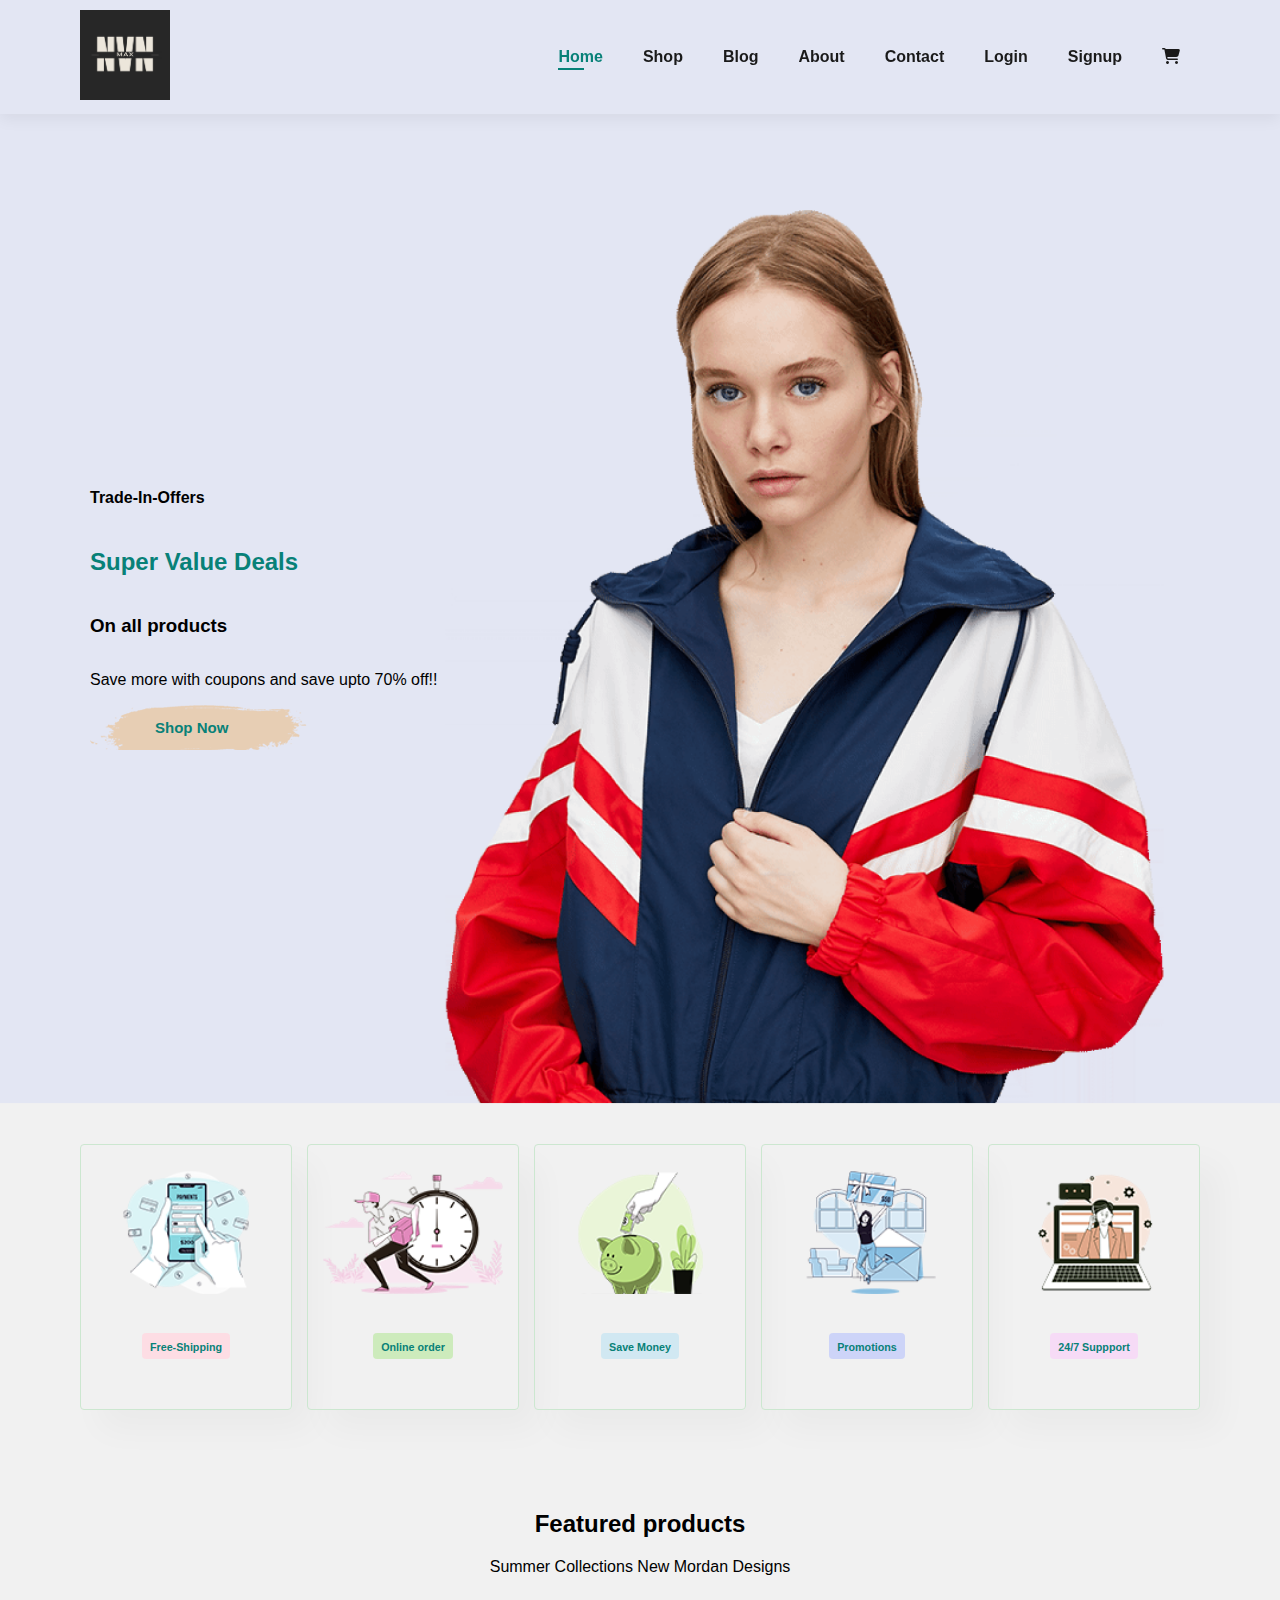
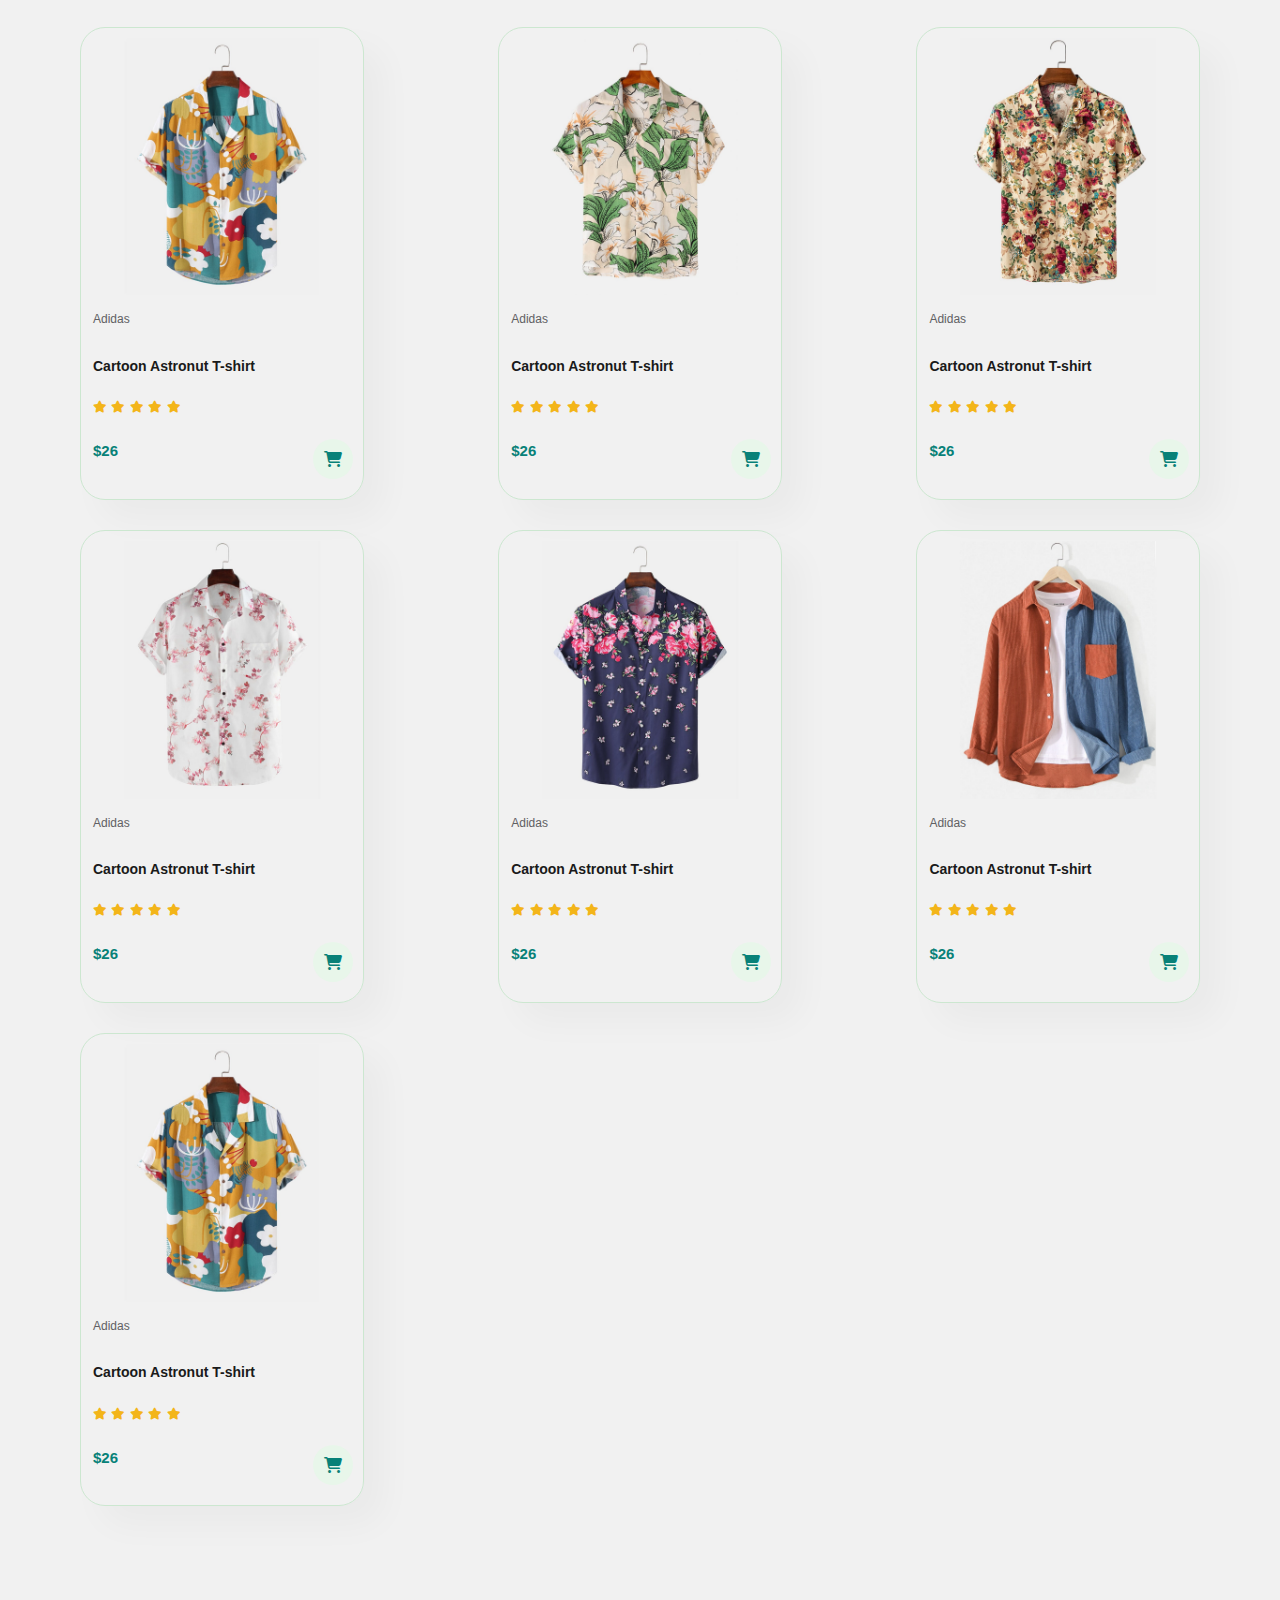
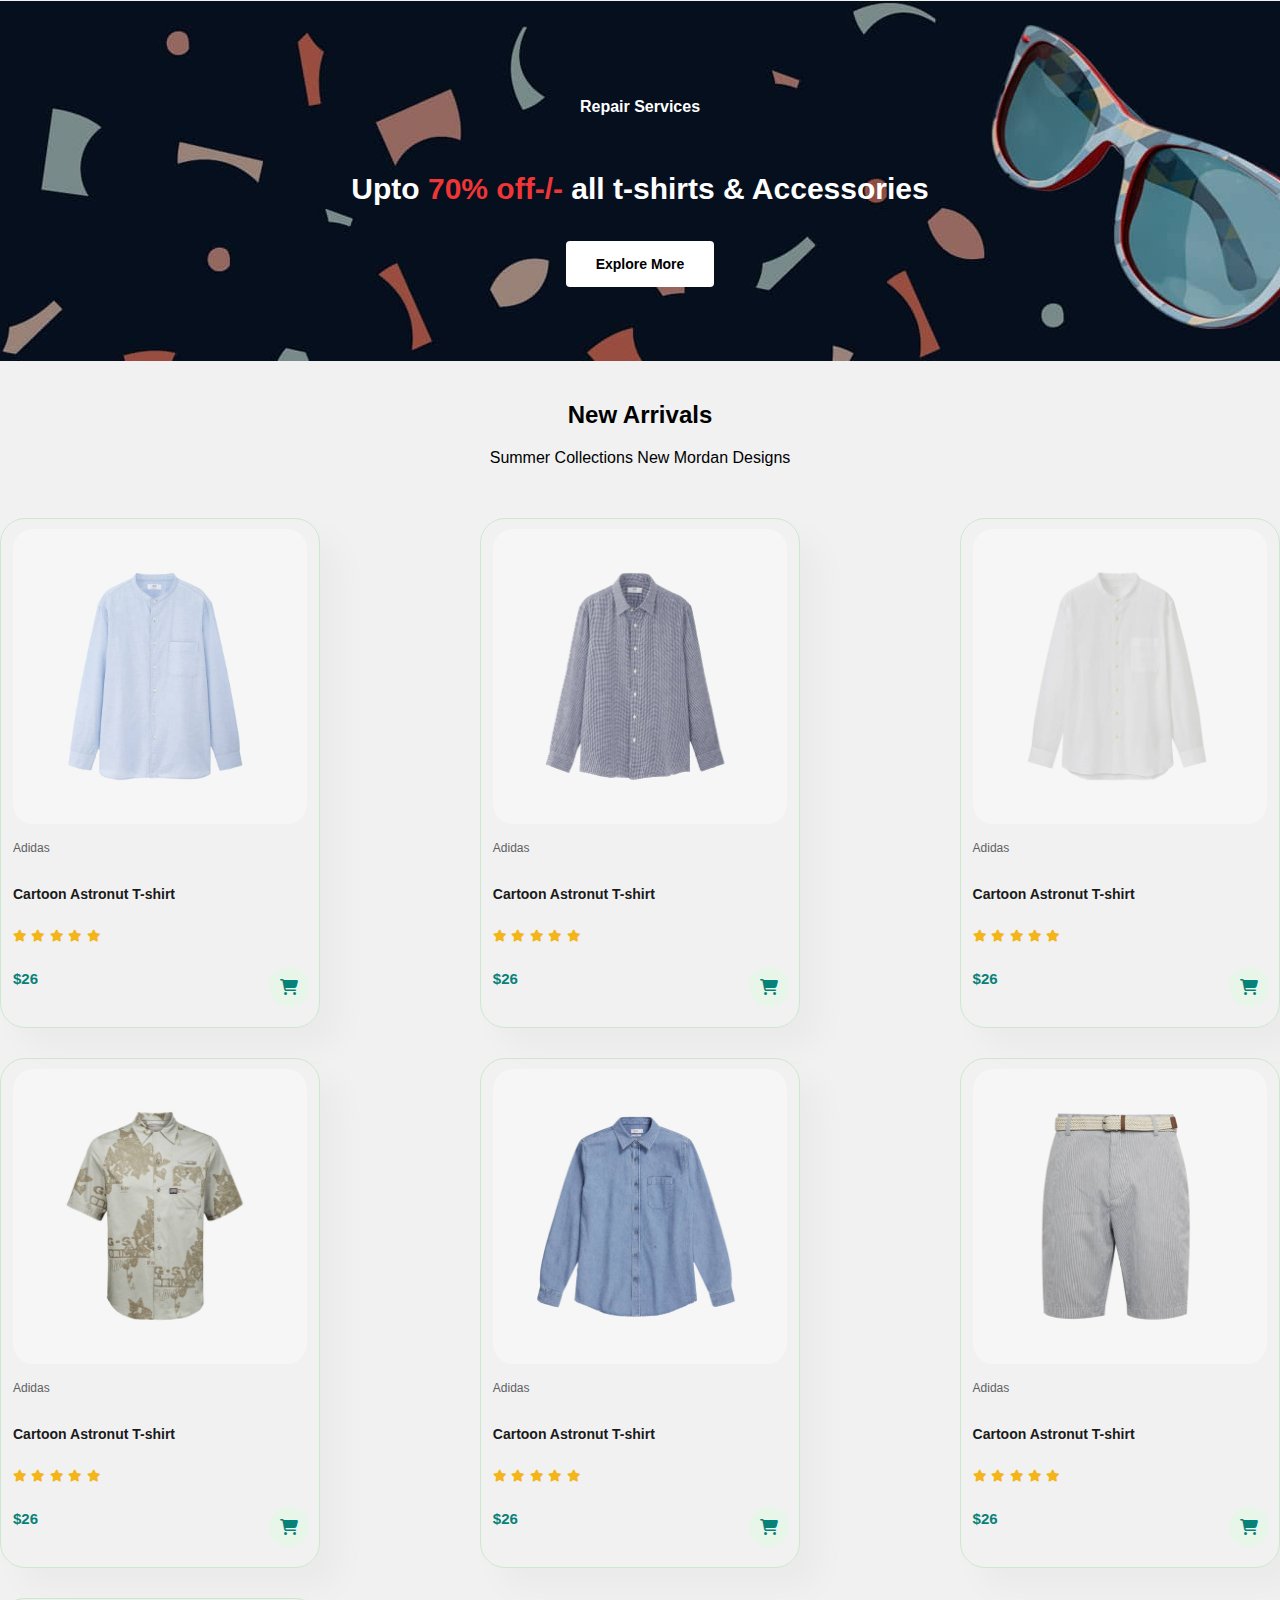
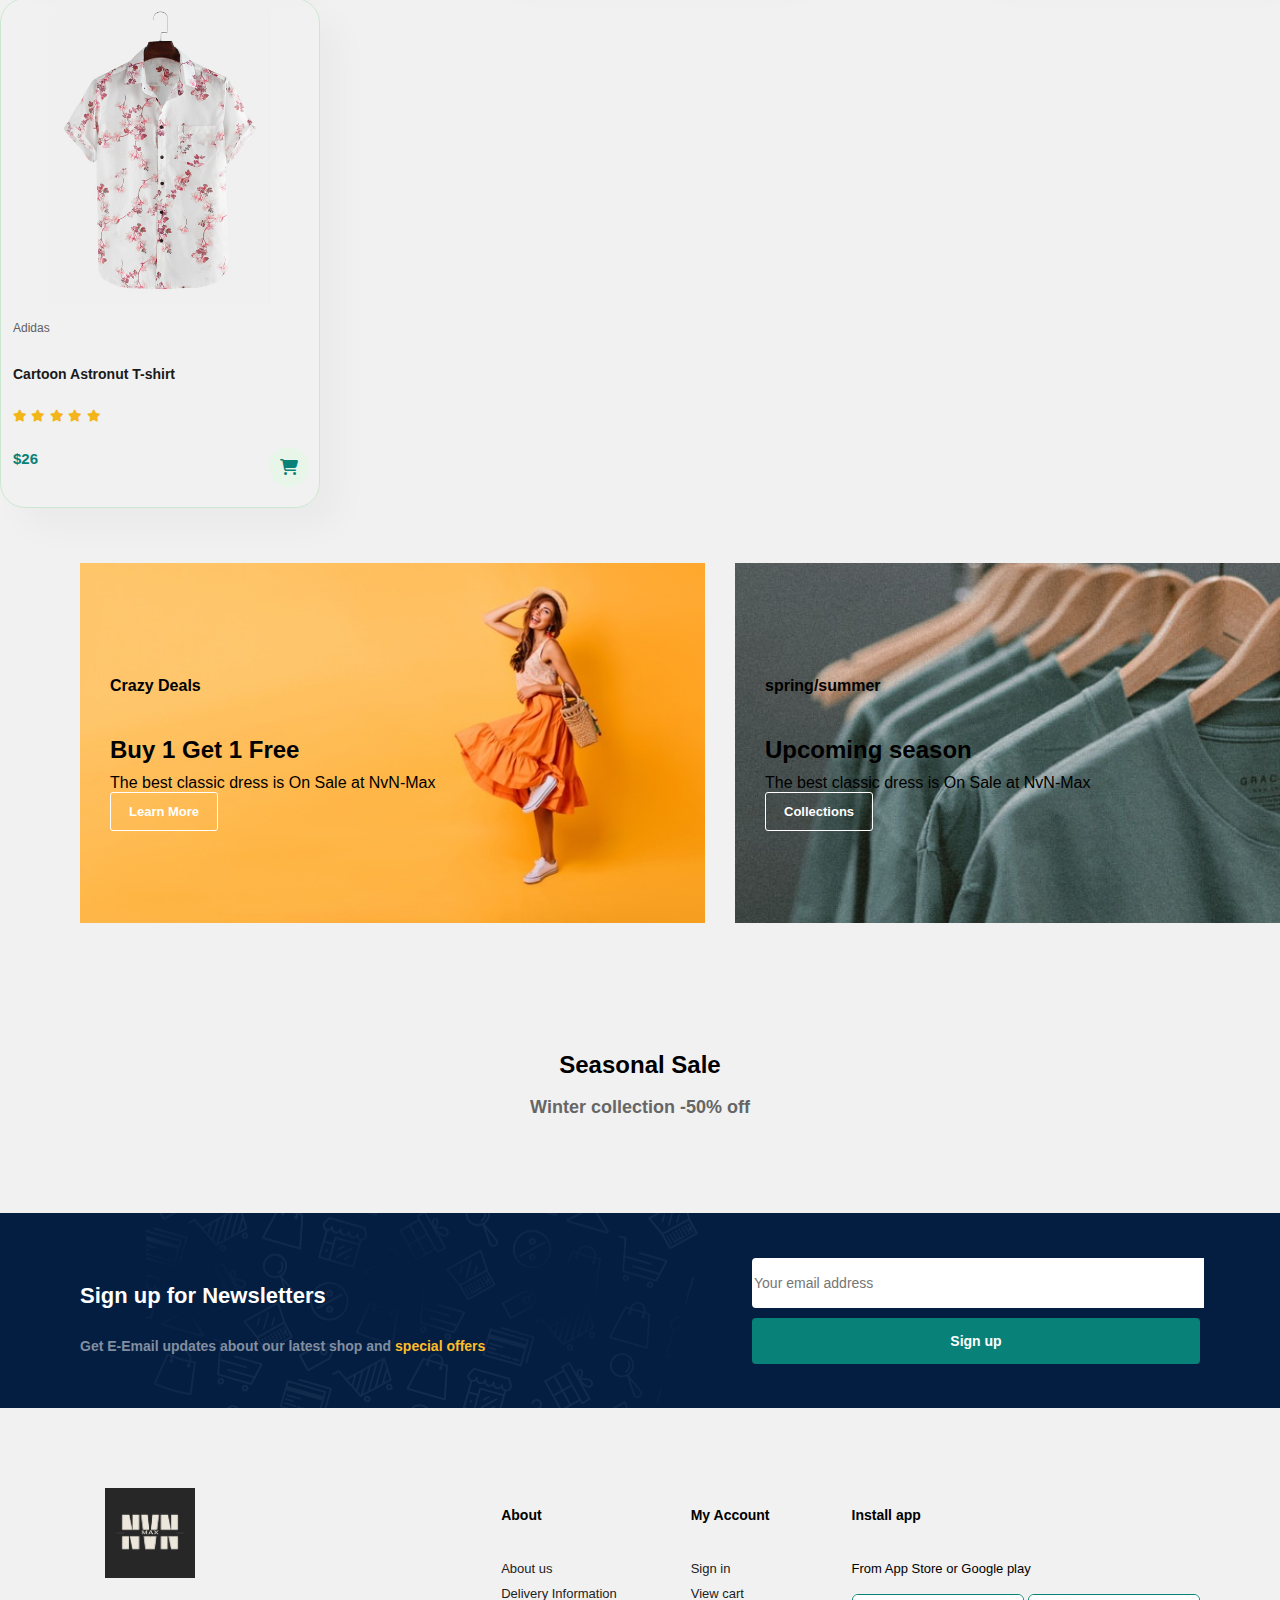
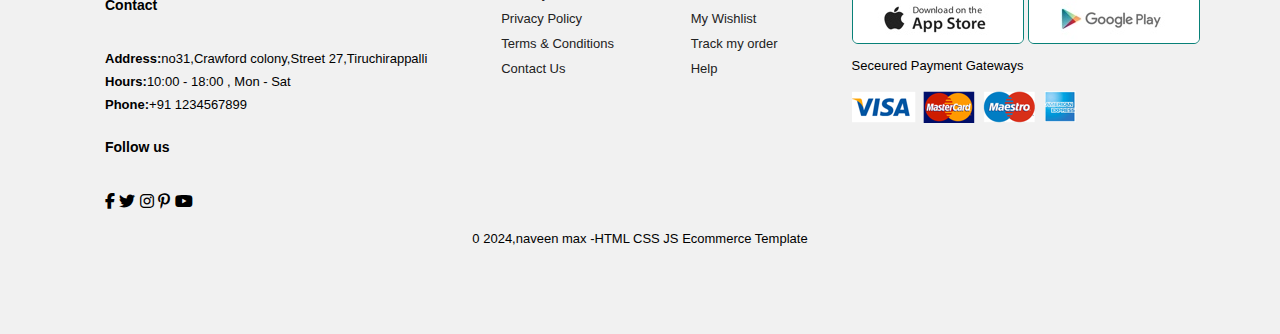
<file: index.html>
<!DOCTYPE html>
<html lang="en">
<head>
    <meta charset="UTF-8">
    <meta name="viewport" content="width=device-width, initial-scale=1.0">
    <title>NvN-MAX</title>
    <link rel="stylesheet" href="https://cdnjs.cloudflare.com/ajax/libs/font-awesome/6.5.1/css/all.min.css"  />
    <link rel="stylesheet" href="style.css">
  <body>
      

    <section id ="header">

        <a href="#"><img src="images/NvN (1).png" style="margin: 0;height: 10vh;" class="logo"></a>

        <div>
            <ul id="navbar">
                <li><a class="active" href="index.html">Home</a></li>
                <li><a href="shop.html">Shop</a></li>
                <li><a href="blog.html">Blog</a></li>
                <li><a href="about.html">About</a></li>
                <li><a href="contact.html">Contact</a></li>
                <li><a href="login.html">Login</a></li>
                <li><a href="signup.html">Signup</a></li>
                <li id="lg-bag"><a href="cart.html"><i class="fa-solid fa-cart-shopping"></i></a></li>
                <a href="#" id="close"><i class="fa-solid fa-xmark"></i></a>

            </ul>
        </div>
        <div id="mobile">
          <a href="cart.html"><i class="fa-solid fa-cart-shopping"></i></a>
          <i id="bar" class="fas fa-outdent"></i>
        </div>

    </section>
  

    <section id="hero">

        <h4>Trade-In-Offers</h4>
        <h2>Super Value Deals</h2>
        <h3>On all products</h3>
        <p>Save more with coupons and save upto 70% off!!</p>
        <button id="shopNowButton">Shop Now</button>
    </section>

    <script>
      document.addEventListener("DOMContentLoaded", function() {
          const shopNowButton = document.getElementById("shopNowButton");
          shopNowButton.addEventListener("click", function() {
              window.location.href = "shop.html";
          });
      });
  </script>


    <section id = "feature" class="section-p1">
        <div class="fe-box">
            <img src="images/features/f1.png">
            <h6>Free-Shipping</h6>
        </div>
        <div class="fe-box">
            <img src="images/features/f2.png">
            <h6>Online order</h6>
        </div>
        <div class="fe-box">
            <img src="images/features/f3.png">
            <h6>Save Money</h6>
        </div>
        <div class="fe-box">
            <img src="images/features/f4.png">
            <h6>Promotions</h6>
        </div>
        <div class="fe-box">
            <img src="images/features/f6.png">
            <h6>24/7 Suppport</h6>
        </div>
    </section>
 

    <section id="product1" class="section-p1">

        <h2>Featured products</h2>
        <p>Summer Collections New Mordan Designs</p>
        <div class="pro-container">
            <div class="pro">
              <img src="images/products/f1.jpg" >
              <div class="des">
                <span>Adidas</span>
                <h5>Cartoon Astronut T-shirt</h5>
                <div class="star">
                    <i class="fas fa-star"></i>
                    <i class="fas fa-star"></i>
                    <i class="fas fa-star"></i>
                    <i class="fas fa-star"></i>
                    <i class="fas fa-star"></i>
                </div>
                <h4>$26</h4>
              </div>
              <a href="#" ><i class="fa-solid fa-cart-shopping cart"></i></a>
              </div>
              <div class="pro">
                <img src="images/products/f2.jpg" >
                <div class="des">
                  <span>Adidas</span>
                  <h5>Cartoon Astronut T-shirt</h5>
                  <div class="star">
                      <i class="fas fa-star"></i>
                      <i class="fas fa-star"></i>
                      <i class="fas fa-star"></i>
                      <i class="fas fa-star"></i>
                      <i class="fas fa-star"></i>
                  </div>
                  <h4>$26</h4>
                </div>
                <a href="#" ><i class="fa-solid fa-cart-shopping cart"></i></a>
                </div>
                <div class="pro">
                    <img src="images/products/f3.jpg" >
                    <div class="des">
                      <span>Adidas</span>
                      <h5>Cartoon Astronut T-shirt</h5>
                      <div class="star">
                          <i class="fas fa-star"></i>
                          <i class="fas fa-star"></i>
                          <i class="fas fa-star"></i>
                          <i class="fas fa-star"></i>
                          <i class="fas fa-star"></i>
                      </div>
                      <h4>$26</h4>
                    </div>
                    <a href="#" ><i class="fa-solid fa-cart-shopping cart"></i></a>
                    </div>
                    <div class="pro">
                        <img src="images/products/f4.jpg" >
                        <div class="des">
                          <span>Adidas</span>
                          <h5>Cartoon Astronut T-shirt</h5>
                          <div class="star">
                              <i class="fas fa-star"></i>
                              <i class="fas fa-star"></i>
                              <i class="fas fa-star"></i>
                              <i class="fas fa-star"></i>
                              <i class="fas fa-star"></i>
                          </div>
                          <h4>$26</h4>
                        </div>
                        <a href="#" ><i class="fa-solid fa-cart-shopping cart"></i></a>
                        </div>
                        <div class="pro">
                            <img src="images/products/f5.jpg" >
                            <div class="des">
                              <span>Adidas</span>
                              <h5>Cartoon Astronut T-shirt</h5>
                              <div class="star">
                                  <i class="fas fa-star"></i>
                                  <i class="fas fa-star"></i>
                                  <i class="fas fa-star"></i>
                                  <i class="fas fa-star"></i>
                                  <i class="fas fa-star"></i>
                              </div>
                              <h4>$26</h4>
                            </div>
                            <a href="#" ><i class="fa-solid fa-cart-shopping cart"></i></a>
                            </div>
                            <div class="pro">
                                <img src="images/products/f6 (1).jpg" >
                                <div class="des">
                                  <span>Adidas</span>
                                  <h5>Cartoon Astronut T-shirt</h5>
                                  <div class="star">
                                      <i class="fas fa-star"></i>
                                      <i class="fas fa-star"></i>
                                      <i class="fas fa-star"></i>
                                      <i class="fas fa-star"></i>
                                      <i class="fas fa-star"></i>
                                  </div>
                                  <h4>$26</h4>
                                </div>
                                <a href="#" ><i class="fa-solid fa-cart-shopping cart"></i></a>
                                </div>
                                <div class="pro">
                                    <img src="images/products/f1.jpg" >
                                    <div class="des">
                                      <span>Adidas</span>
                                      <h5>Cartoon Astronut T-shirt</h5>
                                      <div class="star">
                                          <i class="fas fa-star"></i>
                                          <i class="fas fa-star"></i>
                                          <i class="fas fa-star"></i>
                                          <i class="fas fa-star"></i>
                                          <i class="fas fa-star"></i>
                                      </div>
                                      <h4>$26</h4>
                                    </div>
                                    <a href="#" ><i class="fa-solid fa-cart-shopping cart"></i></a>
                                    </div>
        </div>
        </div>
       
        
        
    </section>


    <section id="banner" class="section-m1">
        <h4>Repair Services</h4>
        <h2>Upto <span>70% off-/-</span> all t-shirts & Accessories</h2>
        <button class="normal">Explore More</button>
    </section>


    <section id="product1">
    <h2>New Arrivals</h2>
    <p>Summer Collections New Mordan Designs</p>
    <div class="pro-container">
        <div class="pro">
          <img src="images/products/n1.jpg" >
          <div class="des">
            <span>Adidas</span>
            <h5>Cartoon Astronut T-shirt</h5>
            <div class="star">
                <i class="fas fa-star"></i>
                <i class="fas fa-star"></i>
                <i class="fas fa-star"></i>
                <i class="fas fa-star"></i>
                <i class="fas fa-star"></i>
            </div>
            <h4>$26</h4>
          </div>
          <a href="#" ><i class="fa-solid fa-cart-shopping cart"></i></a>
          </div>
          <div class="pro">
            <img src="images/products/n2.jpg" >
            <div class="des">
              <span>Adidas</span>
              <h5>Cartoon Astronut T-shirt</h5>
              <div class="star">
                  <i class="fas fa-star"></i>
                  <i class="fas fa-star"></i>
                  <i class="fas fa-star"></i>
                  <i class="fas fa-star"></i>
                  <i class="fas fa-star"></i>
              </div>
              <h4>$26</h4>
            </div>
            <a href="#" ><i class="fa-solid fa-cart-shopping cart"></i></a>
            </div>
            <div class="pro">
                <img src="images/products/n3.jpg" >
                <div class="des">
                  <span>Adidas</span>
                  <h5>Cartoon Astronut T-shirt</h5>
                  <div class="star">
                      <i class="fas fa-star"></i>
                      <i class="fas fa-star"></i>
                      <i class="fas fa-star"></i>
                      <i class="fas fa-star"></i>
                      <i class="fas fa-star"></i>
                  </div>
                  <h4>$26</h4>
                </div>
                <a href="#" ><i class="fa-solid fa-cart-shopping cart"></i></a>
                </div>
                <div class="pro">
                    <img src="images/products/n4.jpg" >
                    <div class="des">
                      <span>Adidas</span>
                      <h5>Cartoon Astronut T-shirt</h5>
                      <div class="star">
                          <i class="fas fa-star"></i>
                          <i class="fas fa-star"></i>
                          <i class="fas fa-star"></i>
                          <i class="fas fa-star"></i>
                          <i class="fas fa-star"></i>
                      </div>
                      <h4>$26</h4>
                    </div>
                    <a href="#" ><i class="fa-solid fa-cart-shopping cart"></i></a>
                    </div>
                    <div class="pro">
                        <img src="images/products/n5.jpg" >
                        <div class="des">
                          <span>Adidas</span>
                          <h5>Cartoon Astronut T-shirt</h5>
                          <div class="star">
                              <i class="fas fa-star"></i>
                              <i class="fas fa-star"></i>
                              <i class="fas fa-star"></i>
                              <i class="fas fa-star"></i>
                              <i class="fas fa-star"></i>
                          </div>
                          <h4>$26</h4>
                        </div>
                        <a href="#" ><i class="fa-solid fa-cart-shopping cart"></i></a>
                        </div>
                        <div class="pro">
                            <img src="images/products/n6.jpg" >
                            <div class="des">
                              <span>Adidas</span>
                              <h5>Cartoon Astronut T-shirt</h5>
                              <div class="star">
                                  <i class="fas fa-star"></i>
                                  <i class="fas fa-star"></i>
                                  <i class="fas fa-star"></i>
                                  <i class="fas fa-star"></i>
                                  <i class="fas fa-star"></i>
                              </div>
                              <h4>$26</h4>
                            </div>
                            <a href="#" ><i class="fa-solid fa-cart-shopping cart"></i></a>
                            </div>
                            <div class="pro">
                                <img src="images/products/f4.jpg" >
                                <div class="des">
                                  <span>Adidas</span>
                                  <h5>Cartoon Astronut T-shirt</h5>
                                  <div class="star">
                                      <i class="fas fa-star"></i>
                                      <i class="fas fa-star"></i>
                                      <i class="fas fa-star"></i>
                                      <i class="fas fa-star"></i>
                                      <i class="fas fa-star"></i>
                                  </div>
                                  <h4>$26</h4>
                                </div>
                                <a href="#" ><i class="fa-solid fa-cart-shopping cart"></i></a>
                                </div>
    </div>
    </div>
   
    
    
</section>


<section id="sm-banner" class="section-p1">
<div class="banner-box">
  <h4>Crazy Deals</h4>
  <h2>Buy 1 Get 1 Free</h2>
  <span>The best classic dress is On Sale at NvN-Max</span>
  <button  class="white">Learn More</button>
</div>

<div class="banner-box banner-box2">
  <h4>spring/summer</h4>
  <h2>Upcoming season</h2>
  <span>The best classic dress is On Sale at NvN-Max</span>
  <button class="white">Collections</button>
</div> 

</section>


<section id="banner-3">
  <div class="banner-box">
    <h2>Seasonal Sale</h2>
    <h3>Winter collection -50% off</h3>
  </div>
</section>

<section id="newsletter" class="section-p1 section-m1">
  <div class="newstext">
    <h4>Sign up for Newsletters</h4>
    <p>Get E-Email updates about our latest shop and <span>special offers</span></p>
  </div>
  <div class="form">
    <input type="text" placeholder="Your email address">
    <button class="normal">Sign up</button>
  </div>
</section>

<footer class="section-p1 section-m1">
  <div class="col"      style="padding-left: 25px;">
    <img src="images/NvN (1).png" alt="" style="height: 10vh;">
    <h4>Contact</h4>
    <p><strong>Address:</strong>no31,Crawford colony,Street 27,Tiruchirappalli</p>
    <p><strong>Hours:</strong>10:00 - 18:00 ,  Mon - Sat</p>
    <p><strong>Phone:</strong>+91 1234567899</p>

    <div class="folow">
      <h4>Follow us</h4>
      <div class="icon">
        <i class="fab fa-facebook-f"></i>
        <i class="fab fa-twitter"></i>
        <i class="fab fa-instagram"></i>
        <i class="fab fa-pinterest-p"></i>
        <i class="fab fa-youtube"></i>
      </div>

    </div>
  </div>

  <div class="col">
    <h4>About</h4>
    <a href="#">About us</a>
    <a href="#">Delivery Information</a>
    <a href="#">Privacy Policy</a>
    <a href="#">Terms & Conditions</a>
    <a href="#">Contact Us</a>
  </div>

  <div class="col">
    <h4>My Account</h4>
    <a href="#">Sign in</a>
    <a href="#">View cart</a>
    <a href="#">My Wishlist</a>
    <a href="#">Track my order</a>
    <a href="#">Help</a>
  </div>

  <div class="col install">
    <h4>Install app</h4>
    <p>From App Store or Google play </p>
    <div class="row">
      <img class="logo" src="images/pay/app.jpg" alt="">
      <img src="images/pay/play.jpg" alt="">
    </div>
    <p>Seceured Payment Gateways</p>
    <img src="images/pay/pay.png" alt="">
  </div>

  <div class="copyright">
    <p>0 2024,naveen max -HTML CSS JS Ecommerce Template</p>
  </div>
</footer>

<script src="script.js"></script>
</body>
</html>
</file>
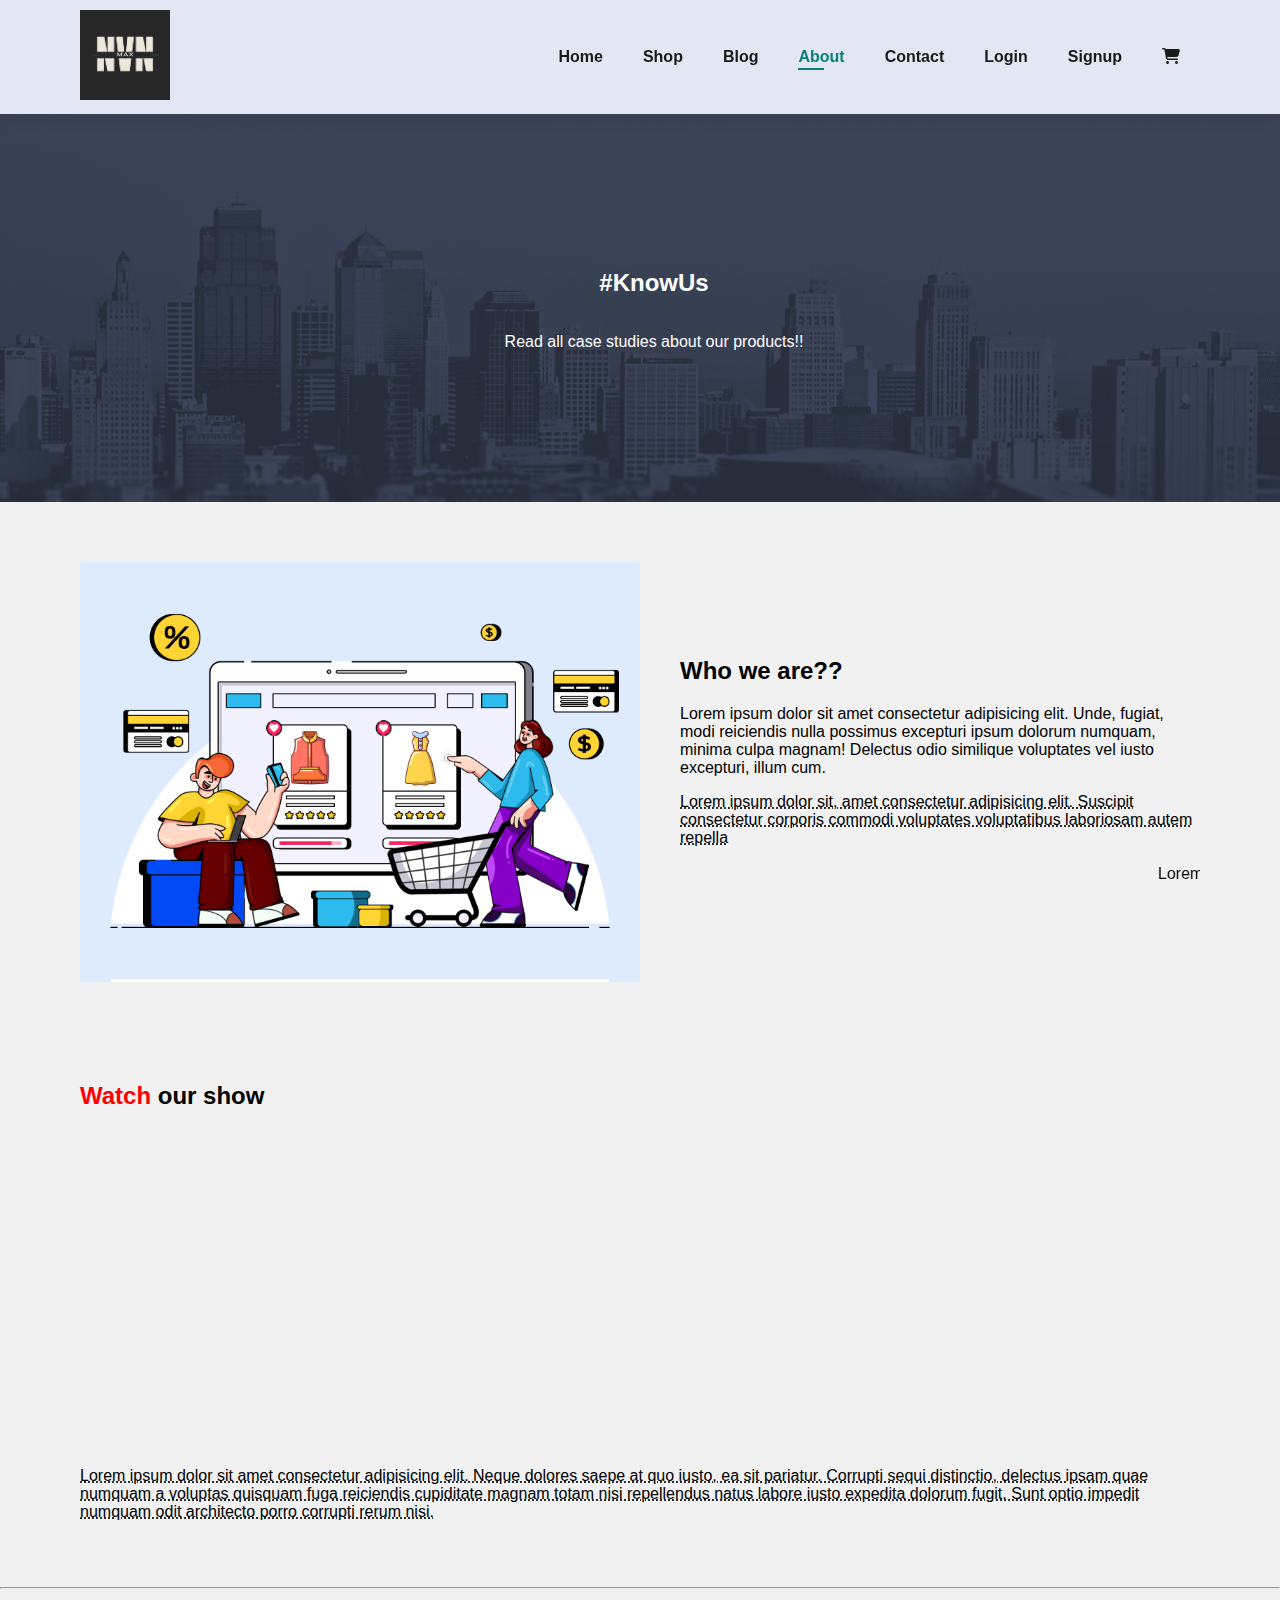
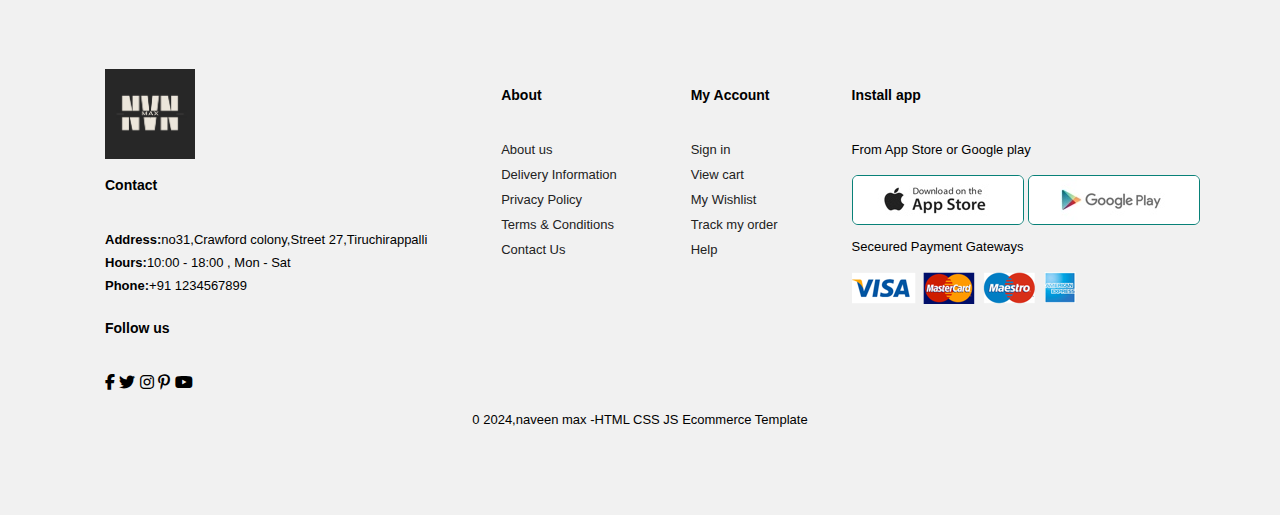
<file: about.html>
<!DOCTYPE html>
<html lang="en">
<head>
    <meta charset="UTF-8">
    <meta name="viewport" content="width=device-width, initial-scale=1.0">
    <title>NvN-MAX</title>
    <link rel="stylesheet" href="https://cdnjs.cloudflare.com/ajax/libs/font-awesome/6.5.1/css/all.min.css"  />
    <link rel="stylesheet" href="style.css">
  <body>
      

    <section id ="header">

        <a href="#"><img src="images/NvN (1).png" style="margin: 0;height: 10vh;" class="logo"></a>

        <div>
            <ul id="navbar">
                <li><a href="index.html">Home</a></li>
                <li><a href="shop.html">Shop</a></li>
                <li><a href="blog.html">Blog</a></li>
                <li><a class="active" href="about.html">About</a></li>
                <li><a href="contact.html">Contact</a></li>
                <li><a href="login.html">Login</a></li>
                <li><a href="signup.html">Signup</a></li>
                <li id="lg-bag"><a href="cart.html"><i class="fa-solid fa-cart-shopping"></i></a></li>
                <a href="#" id="close"><i class="far fa-times"></i></a>

            </ul>
        </div>
        <div id="mobile">
          <a href="cart.html"><i class="fa-solid fa-cart-shopping"></i></a>
          <i id="bar" class="fas fa-outdent"></i>
        </div>

    </section>
  

    <section id="page-header" class="about-header">

    
        <h2>#KnowUs</h2>
      
        <p>Read all case studies about our products!!</p>

    </section>


<section id="about-head" class="section-p1">
    <img src="images/about/a6.jpg" alt="">

<div>
    <h2>Who we are??</h2>
    <p>Lorem ipsum dolor sit amet consectetur adipisicing elit. Unde, fugiat, modi reiciendis nulla possimus excepturi ipsum dolorum numquam, minima culpa magnam! Delectus odio similique voluptates vel iusto excepturi, illum cum.</p>
    <abbr title="">Lorem ipsum dolor sit, amet consectetur adipisicing elit. Suscipit consectetur corporis commodi voluptates voluptatibus laboriosam autem repella</abbr>
<br>
<br>
<marquee background-color="#ccc"  loop="-1" scrollamount="5" width="100%">Lorem ipsum dolor sit amet consectetur adipisicing elit. Consequatur, ipsa! asfaf  fgg fytutyu te gjfghf  fgdfgd drysyystryf hfh</marquee>

</div>

</section>

<section id="about-app" class="section-p1">
    <div class="video-container">
        <h2><span style="color:red">Watch</span> our show </h2>
        <iframe id="videosmall" style="margin-left: 25%;"
              
            width="560"
            height="315"
            src="https://www.youtube.com/embed/YOUR_VIDEO_ID_HERE?autoplay=1"
            frameborder="0"
            allow="accelerometer; autoplay; encrypted-media; gyroscope; picture-in-picture"
            allowfullscreen>
        </iframe>
        <br>
        <br>
        <abbr title="">Lorem ipsum dolor sit amet consectetur adipisicing elit. Neque dolores saepe at quo iusto, ea sit pariatur. Corrupti sequi distinctio, delectus ipsam quae numquam a voluptas quisquam fuga reiciendis cupiditate magnam totam nisi repellendus natus labore iusto expedita dolorum fugit. Sunt optio impedit numquam odit architecto porro corrupti rerum nisi.</abbr>
    </div>
</section>
<br>
<hr style="border-radius: 1px solid #222;">
<footer class="section-p1 section-m1">
    <div class="col"      style="padding-left: 25px;">
      <img src="images/NvN (1).png" alt="" style="height: 10vh;">
      <h4>Contact</h4>
      <p><strong>Address:</strong>no31,Crawford colony,Street 27,Tiruchirappalli</p>
      <p><strong>Hours:</strong>10:00 - 18:00 ,  Mon - Sat</p>
      <p><strong>Phone:</strong>+91 1234567899</p>
  
      <div class="folow">
        <h4>Follow us</h4>
        <div class="icon">
          <i class="fab fa-facebook-f"></i>
          <i class="fab fa-twitter"></i>
          <i class="fab fa-instagram"></i>
          <i class="fab fa-pinterest-p"></i>
          <i class="fab fa-youtube"></i>
        </div>
  
      </div>
    </div>
  
    <div class="col">
      <h4>About</h4>
      <a href="#">About us</a>
      <a href="#">Delivery Information</a>
      <a href="#">Privacy Policy</a>
      <a href="#">Terms & Conditions</a>
      <a href="#">Contact Us</a>
    </div>
  
    <div class="col">
      <h4>My Account</h4>
      <a href="#">Sign in</a>
      <a href="#">View cart</a>
      <a href="#">My Wishlist</a>
      <a href="#">Track my order</a>
      <a href="#">Help</a>
    </div>
  
    <div class="col install">
      <h4>Install app</h4>
      <p>From App Store or Google play </p>
      <div class="row">
        <img class="logo" src="images/pay/app.jpg" alt="">
        <img src="images/pay/play.jpg" alt="">
      </div>
      <p>Seceured Payment Gateways</p>
      <img src="images/pay/pay.png" alt="">
    </div>
  
    <div class="copyright">
      <p>0 2024,naveen max -HTML CSS JS Ecommerce Template</p>
    </div>
  </footer>

<script src="script.js"></script>
</body>
</html>
</file>
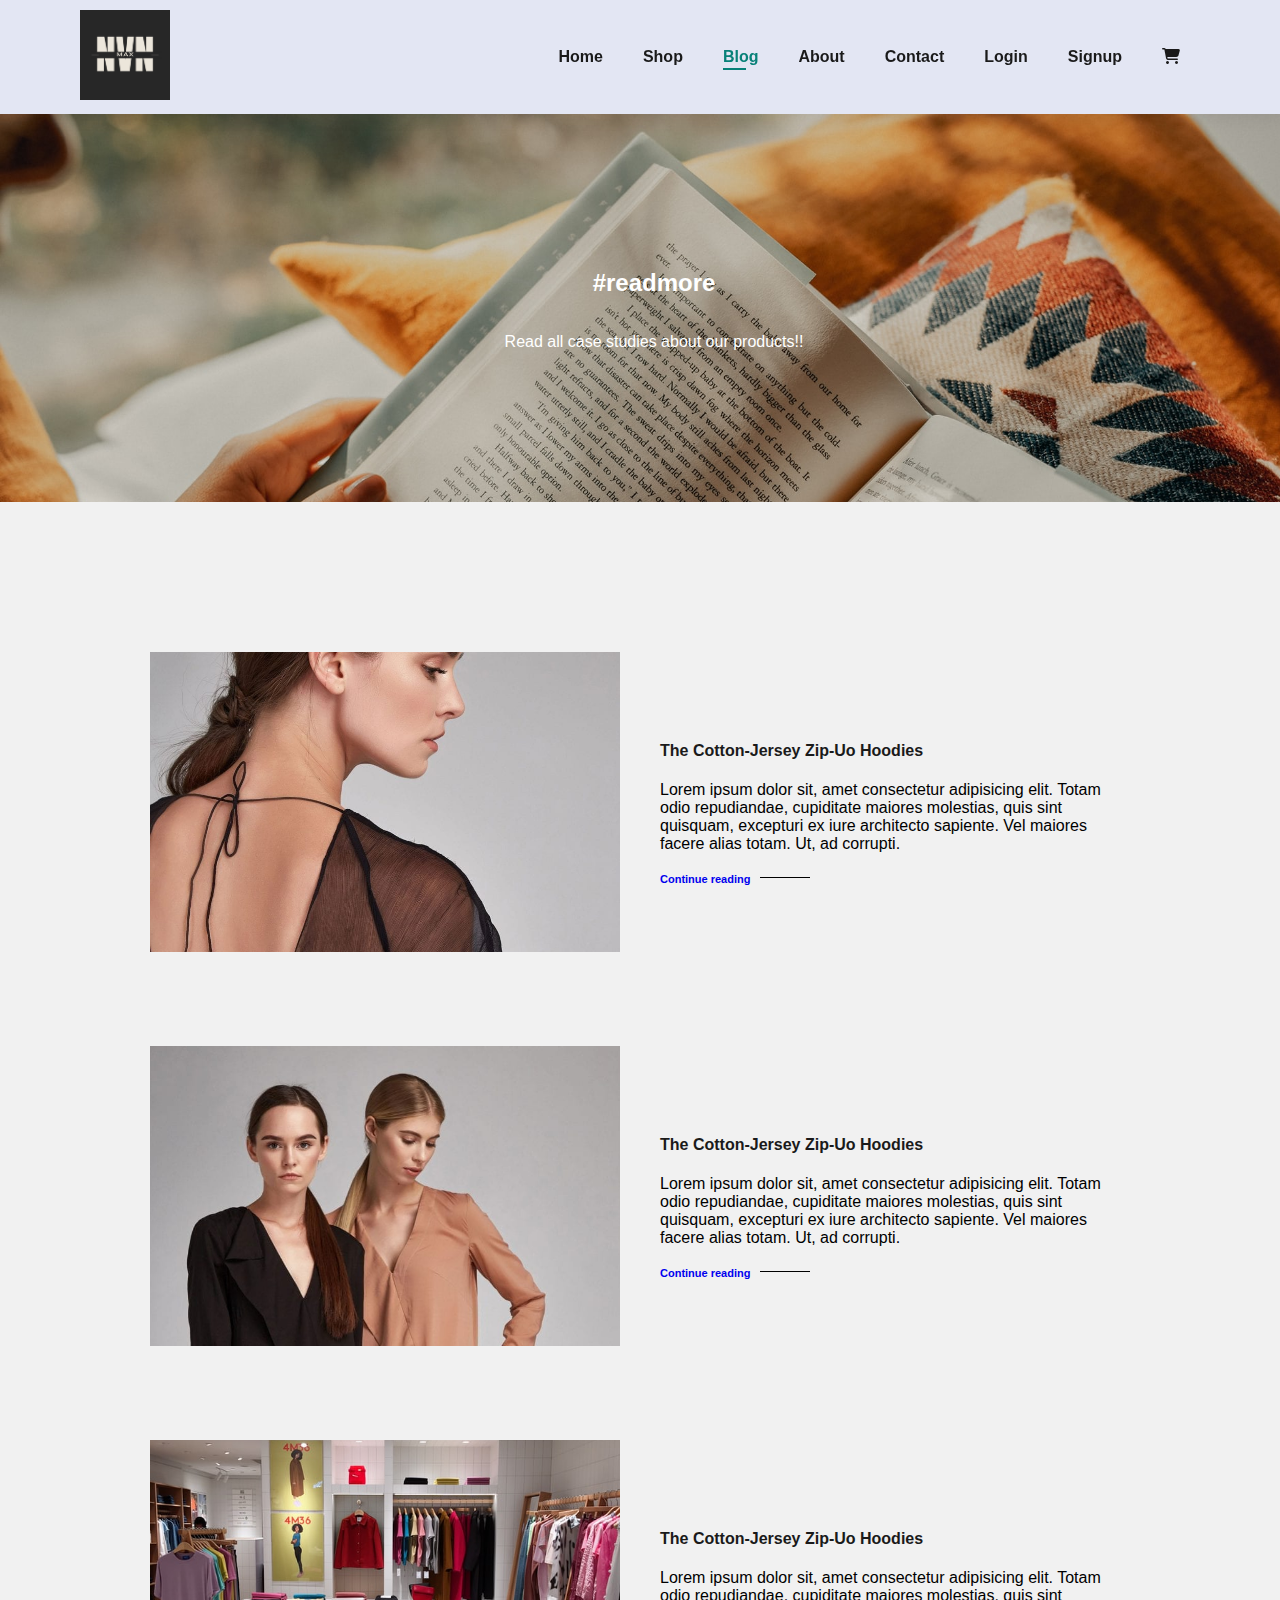
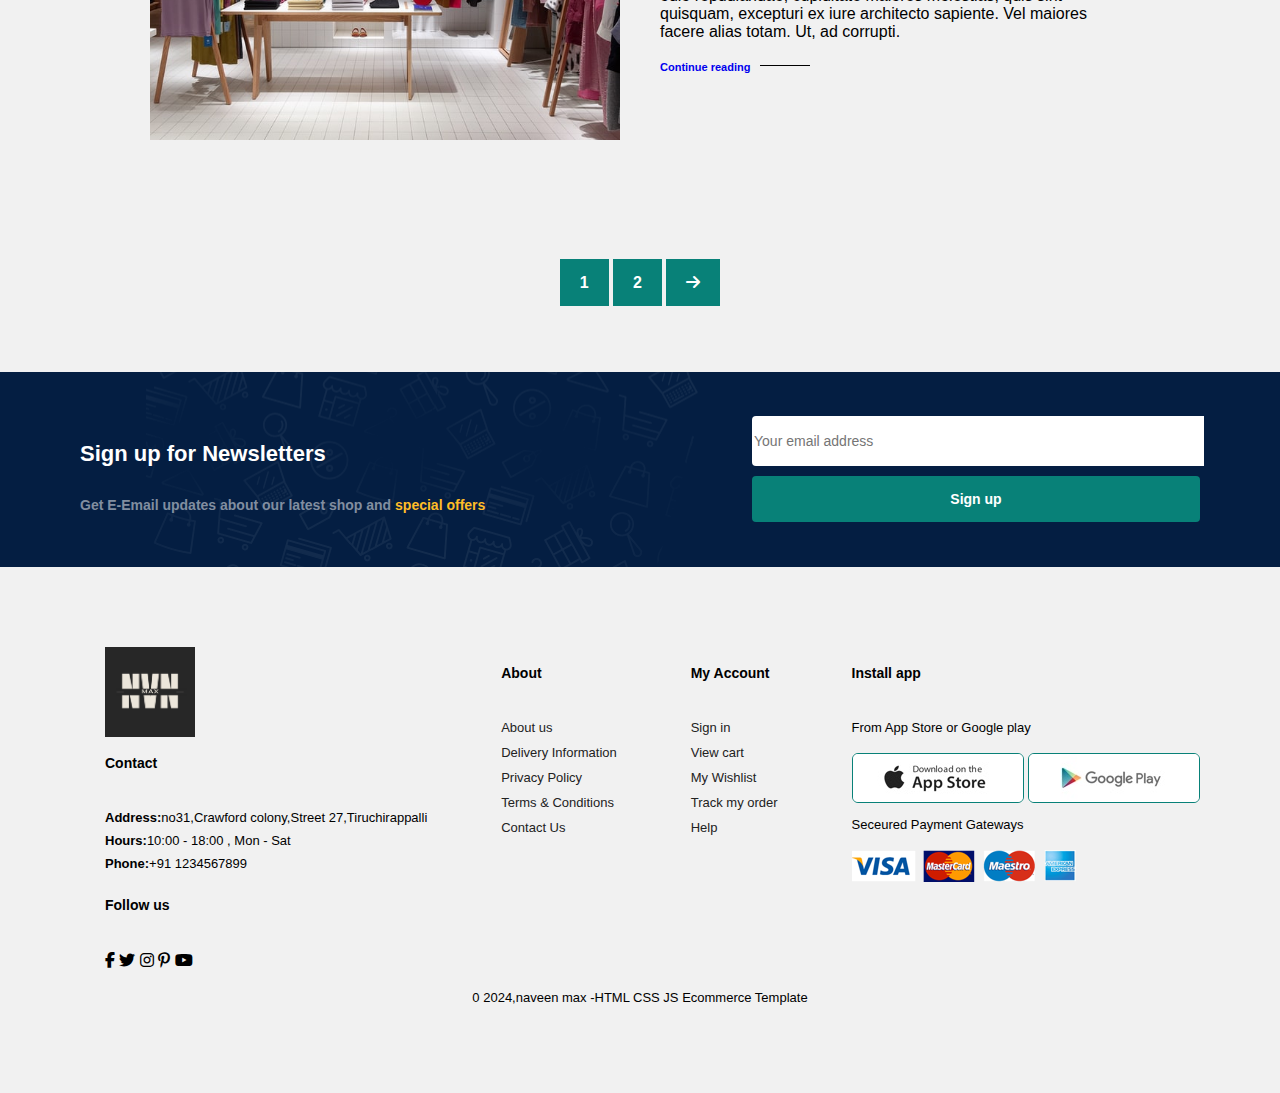
<file: blog.html>
<!DOCTYPE html>
<html lang="en">
<head>
    <meta charset="UTF-8">
    <meta name="viewport" content="width=device-width, initial-scale=1.0">
    <title>NvN-MAX</title>
    <link rel="stylesheet" href="https://cdnjs.cloudflare.com/ajax/libs/font-awesome/6.5.1/css/all.min.css"  />
    <link rel="stylesheet" href="style.css">
  <body>
      

    <section id ="header">

        <a href="#"><img src="images/NvN (1).png" style="margin: 0;height: 10vh;" class="logo"></a>

        <div>
            <ul id="navbar">
                <li><a href="index.html">Home</a></li>
                <li><a href="shop.html">Shop</a></li>
                <li><a class="active" href="blog.html">Blog</a></li>
                <li><a href="about.html">About</a></li>
                <li><a href="contact.html">Contact</a></li>
                <li><a href="login.html">Login</a></li>
                <li><a href="signup.html">Signup</a></li>
                <li id="lg-bag"><a href="cart.html"><i class="fa-solid fa-cart-shopping"></i></a></li>
                <a href="#" id="close"><i class="far fa-times"></i></a>

            </ul>
        </div>
        <div id="mobile">
          <a href="cart.html"><i class="fa-solid fa-cart-shopping"></i></a>
          <i id="bar" class="fas fa-outdent"></i>
        </div>

    </section>
  

    <section id="page-header" class="blog-header" style="background-image: url(images/banner/b19.jpg);">

    
        <h2>#readmore</h2>
      
        <p>Read all case studies about our products!!</p>

    </section>

    <section id="blog">
        <div class="blog-box">
            <div class="blog-img">
                <img src="images/blog/b1 (1).jpg" alt="">
            </div>
            <div class="blog-details">
                <h4>The Cotton-Jersey Zip-Uo Hoodies</h4>
                <p>Lorem ipsum dolor sit, amet consectetur adipisicing elit. Totam odio repudiandae, cupiditate maiores molestias, quis sint quisquam, excepturi ex iure architecto sapiente. Vel maiores facere alias totam. Ut, ad corrupti.</p>
                <a href="#">Continue reading</a>
            </div>
        </div>
            <div class="blog-box">
              <div class="blog-img">
                  <img src="images/blog/b2 (1).jpg" alt="">
              </div>
              <div class="blog-details">
                  <h4>The Cotton-Jersey Zip-Uo Hoodies</h4>
                  <p>Lorem ipsum dolor sit, amet consectetur adipisicing elit. Totam odio repudiandae, cupiditate maiores molestias, quis sint quisquam, excepturi ex iure architecto sapiente. Vel maiores facere alias totam. Ut, ad corrupti.</p>
                  <a href="#">Continue reading</a>
              </div>
              </div>
              <div class="blog-box">
                <div class="blog-img">
                    <img src="images/blog/b3.jpg" alt="">
                </div>
                <div class="blog-details">
                    <h4>The Cotton-Jersey Zip-Uo Hoodies</h4>
                    <p>Lorem ipsum dolor sit, amet consectetur adipisicing elit. Totam odio repudiandae, cupiditate maiores molestias, quis sint quisquam, excepturi ex iure architecto sapiente. Vel maiores facere alias totam. Ut, ad corrupti.</p>
                    <a href="#">Continue reading</a>
                </div>
                </div>
                  
            
        </div>
    </section>

<section id="pagination" class="section-p1">      

    <a href="#">1</a>
    <a href="#">2</a>
    <a href="#"><i class="fa-solid fa-arrow-right"></i></a>

</section>


<section id="newsletter" class="section-p1 section-m1">
  <div class="newstext">
    <h4>Sign up for Newsletters</h4>
    <p>Get E-Email updates about our latest shop and <span>special offers</span></p>
  </div>
  <div class="form">
    <input type="text" placeholder="Your email address">
    <button class="normal">Sign up</button>
  </div>
</section>


<footer class="section-p1 section-m1">
  <div class="col"      style="padding-left: 25px;">
    <img src="images/NvN (1).png" alt="" style="height: 10vh;">
    <h4>Contact</h4>
    <p><strong>Address:</strong>no31,Crawford colony,Street 27,Tiruchirappalli</p>
    <p><strong>Hours:</strong>10:00 - 18:00 ,  Mon - Sat</p>
    <p><strong>Phone:</strong>+91 1234567899</p>

    <div class="folow">
      <h4>Follow us</h4>
      <div class="icon">
        <i class="fab fa-facebook-f"></i>
        <i class="fab fa-twitter"></i>
        <i class="fab fa-instagram"></i>
        <i class="fab fa-pinterest-p"></i>
        <i class="fab fa-youtube"></i>
      </div>

    </div>
  </div>

  <div class="col">
    <h4>About</h4>
    <a href="#">About us</a>
    <a href="#">Delivery Information</a>
    <a href="#">Privacy Policy</a>
    <a href="#">Terms & Conditions</a>
    <a href="#">Contact Us</a>
  </div>

  <div class="col">
    <h4>My Account</h4>
    <a href="#">Sign in</a>
    <a href="#">View cart</a>
    <a href="#">My Wishlist</a>
    <a href="#">Track my order</a>
    <a href="#">Help</a>
  </div>

  <div class="col install">
    <h4>Install app</h4>
    <p>From App Store or Google play </p>
    <div class="row">
      <img class="logo" src="images/pay/app.jpg" alt="">
      <img src="images/pay/play.jpg" alt="">
    </div>
    <p>Seceured Payment Gateways</p>
    <img src="images/pay/pay.png" alt="">
  </div>

  <div class="copyright">
    <p>0 2024,naveen max -HTML CSS JS Ecommerce Template</p>
  </div>
</footer>


<script src="script.js"></script>
</body>
</html>
</file>
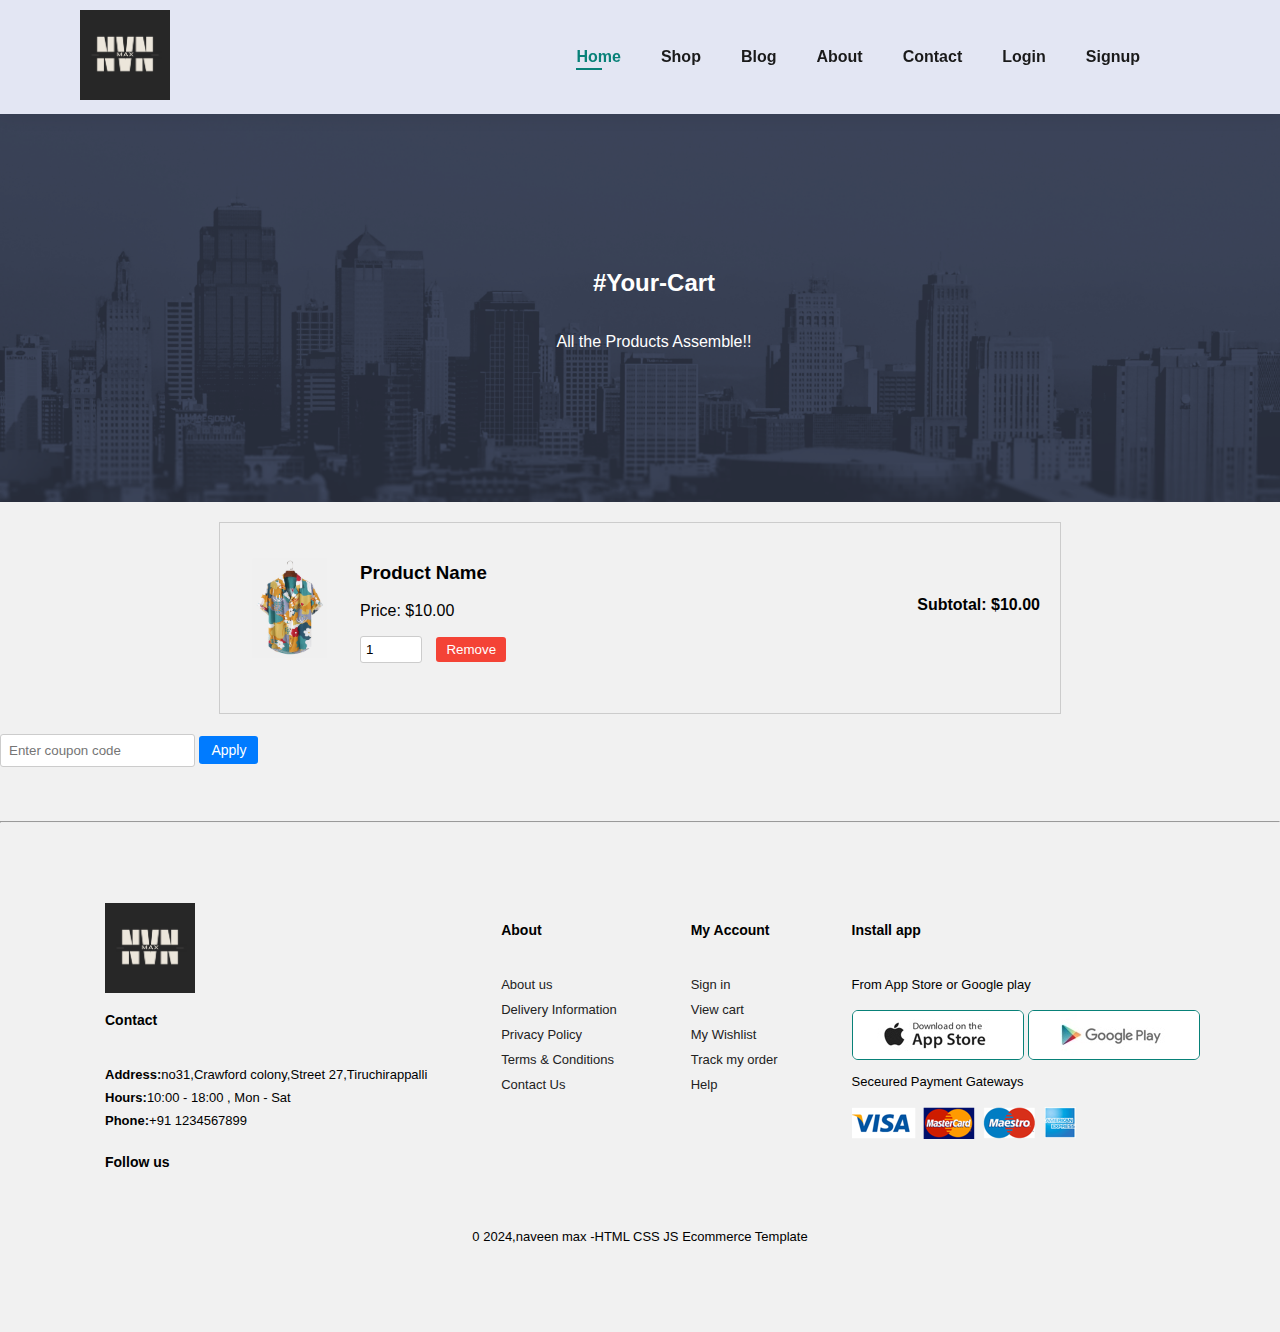
<file: cart.html>
<!DOCTYPE html>
<html lang="en">
<head>
<meta charset="UTF-8">
<meta name="viewport" content="width=device-width, initial-scale=1.0">
<title>Add to Cart</title>
<link rel="stylesheet" href="style.css">
</head>
<body>

    <section id ="header">

        <a href="#"><img src="images/NvN (1).png" style="margin: 0;height: 10vh;" class="logo"></a>

        <div>
            <ul id="navbar">
                <li><a class="active" href="index.html">Home</a></li>
                <li><a href="shop.html">Shop</a></li>
                <li><a href="blog.html">Blog</a></li>
                <li><a href="about.html">About</a></li>
                <li><a href="contact.html">Contact</a></li>
                <li><a href="login.html">Login</a></li>
                <li><a href="signup.html">Signup</a></li>
                <li id="lg-bag"><a href="cart.html"><i class="fa-solid fa-cart-shopping"></i></a></li>
                <a href="#" id="close"><i class="fa-solid fa-xmark"></i></a>

            </ul>
        </div>
        <div id="mobile">
          <a href="cart.html"><i class="fa-solid fa-cart-shopping"></i></a>
          <i id="bar" class="fas fa-outdent"></i>
        </div>

    </section>
  
      

    <section id="page-header" class="about-header">

    
        <h2>#Your-Cart</h2>
      
        <p>All the Products Assemble!!</p>

    </section>


<div class="cart-container">
  <div class="cart-item">
    <img src="images/products/f1.jpg" alt="Product Image" class="product-image">
    <div class="product-details">
      <h3>Product Name</h3>
      <p>Price: $10.00</p>
      <input type="number" value="1" min="1" class="quantity-input">
      <button class="remove-button">Remove</button>
    </div>
    <p class="subtotal">Subtotal: $10.00</p>
  </div>
</div>

<div class="coupon-container">
    <input type="text" placeholder="Enter coupon code" class="coupon-input">
    <button class="apply-button">Apply</button>
  </div>
<br>
<br>
  <hr>

  <footer class="section-p1 section-m1">
    <div class="col"      style="padding-left: 25px;">
      <img src="images/NvN (1).png" alt="" style="height: 10vh;">
      <h4>Contact</h4>
      <p><strong>Address:</strong>no31,Crawford colony,Street 27,Tiruchirappalli</p>
      <p><strong>Hours:</strong>10:00 - 18:00 ,  Mon - Sat</p>
      <p><strong>Phone:</strong>+91 1234567899</p>
  
      <div class="folow">
        <h4>Follow us</h4>
        <div class="icon">
          <i class="fab fa-facebook-f"></i>
          <i class="fab fa-twitter"></i>
          <i class="fab fa-instagram"></i>
          <i class="fab fa-pinterest-p"></i>
          <i class="fab fa-youtube"></i>
        </div>
  
      </div>
    </div>
  
    <div class="col">
      <h4>About</h4>
      <a href="#">About us</a>
      <a href="#">Delivery Information</a>
      <a href="#">Privacy Policy</a>
      <a href="#">Terms & Conditions</a>
      <a href="#">Contact Us</a>
    </div>
  
    <div class="col">
      <h4>My Account</h4>
      <a href="#">Sign in</a>
      <a href="#">View cart</a>
      <a href="#">My Wishlist</a>
      <a href="#">Track my order</a>
      <a href="#">Help</a>
    </div>
  
    <div class="col install">
      <h4>Install app</h4>
      <p>From App Store or Google play </p>
      <div class="row">
        <img class="logo" src="images/pay/app.jpg" alt="">
        <img src="images/pay/play.jpg" alt="">
      </div>
      <p>Seceured Payment Gateways</p>
      <img src="images/pay/pay.png" alt="">
    </div>
  
    <div class="copyright">
      <p>0 2024,naveen max -HTML CSS JS Ecommerce Template</p>
    </div>
  </footer>
  
<script src="script.js"></script>
</body>
</html>
</file>
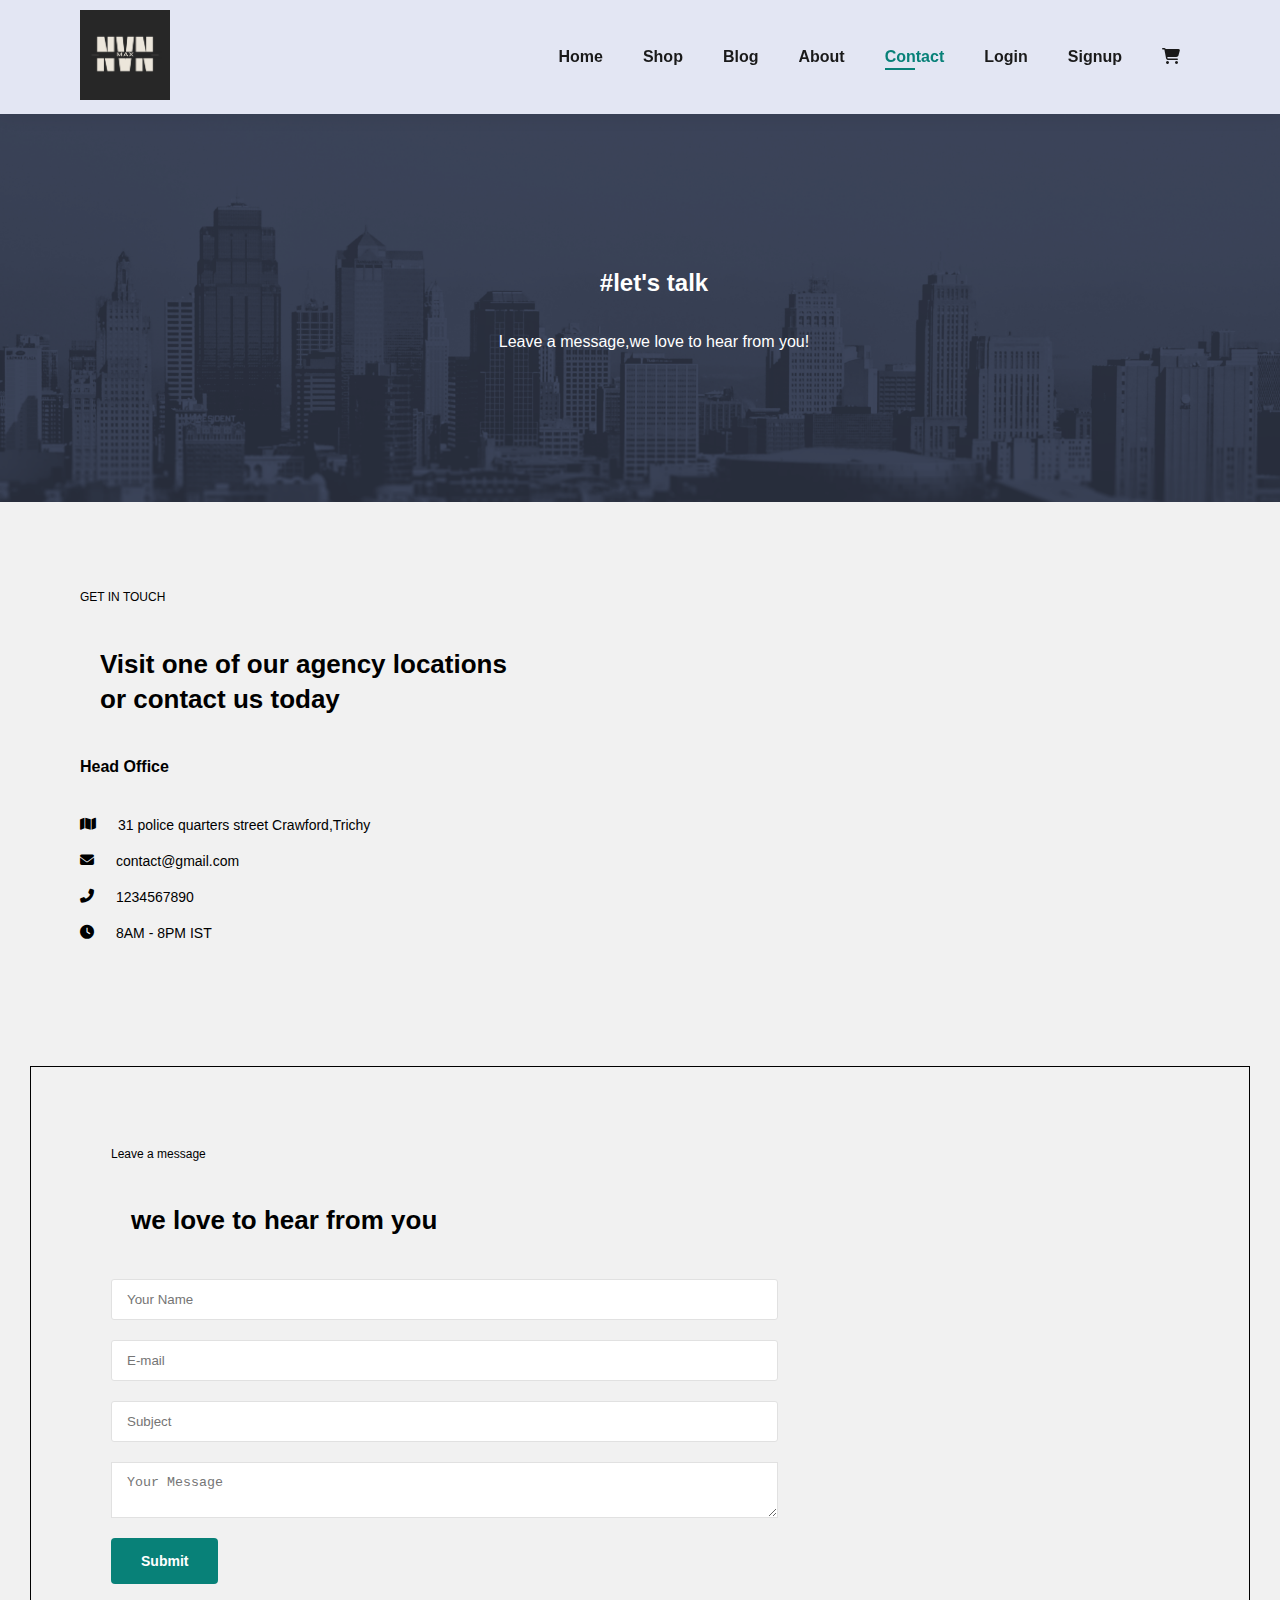
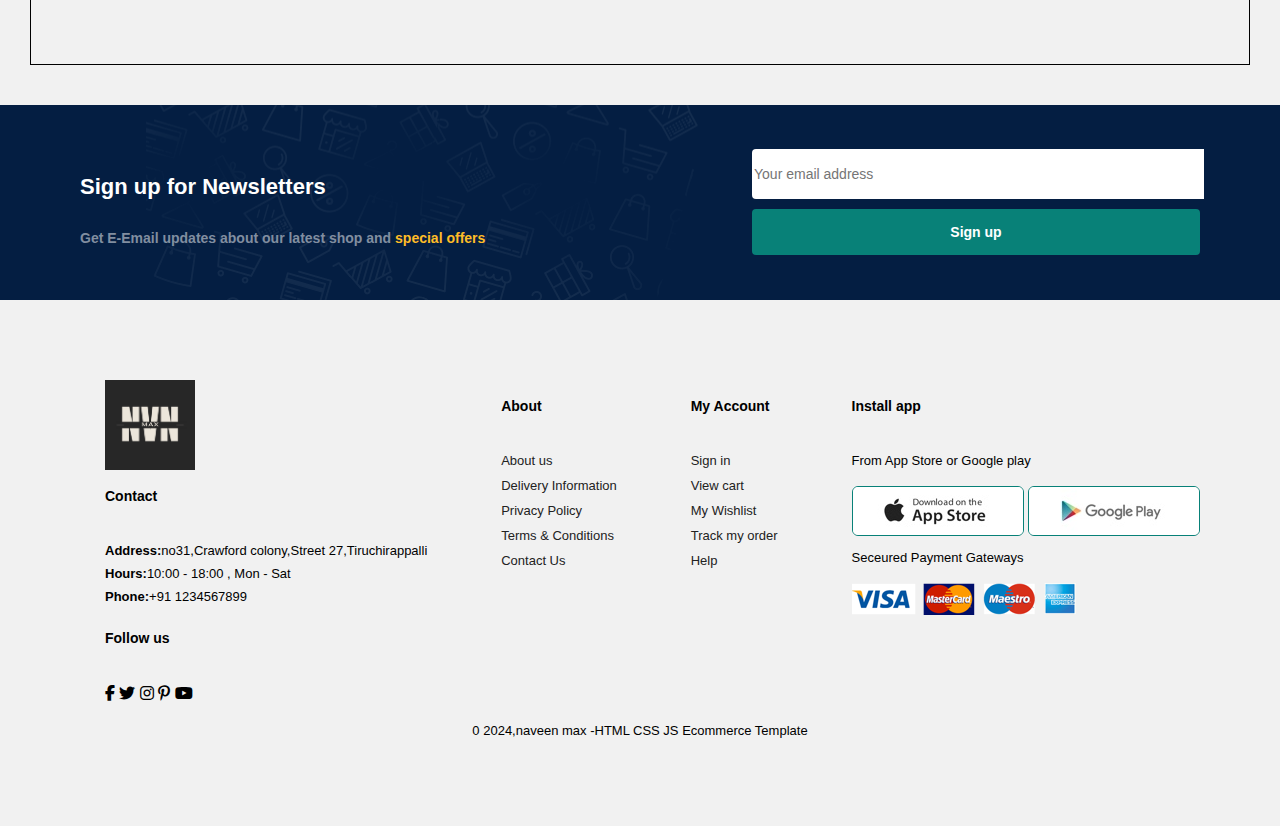
<file: contact.html>
<!DOCTYPE html>
<html lang="en">
<head>
    <meta charset="UTF-8">
    <meta name="viewport" content="width=device-width, initial-scale=1.0">
    <title>NvN-MAX</title>
    <link rel="stylesheet" href=https://cdnjs.cloudflare.com/ajax/libs/font-awesome/6.5.2/css/all.min.css>
    <link rel="stylesheet" href="style.css">
  <body>
      

    <section id ="header">

        <a href="#"><img src="images/NvN (1).png" style="margin: 0;height: 10vh;" class="logo"></a>

        <div>
            <ul id="navbar">
                <li><a href="index.html">Home</a></li>
                <li><a href="shop.html">Shop</a></li>
                <li><a href="blog.html">Blog</a></li>
                <li><a href="about.html">About</a></li>
                <li><a class="active" href="contact.html">Contact</a></li>
                <li><a href="login.html">Login</a></li>
                <li><a href="signup.html">Signup</a></li>
                <li id="lg-bag"><a href="cart.html"><i class="fa-solid fa-cart-shopping"></i></a></li>
                <a href="#" id="close"><i class="fa-solid fa-xmark"></i></a>

            </ul>
        </div>
        <div id="mobile">
          <a href="cart.html"><i class="fa-solid fa-cart-shopping"></i></a>
          <i id="bar" class="fas fa-outdent"></i>
        </div>

    </section>
  

    <section id="page-header" class="about-header">

    
        <h2>#let's talk</h2>
      
        <p>Leave a message,we love to hear from you!</p>

    </section>

    <section id = "contact-details" class="section-p1">
        <div class ="details">
            <span>GET IN TOUCH</span>
            <h2>Visit one of our agency locations or contact us today</h2>
            <h3>Head Office</h3>
            <div>
                 <li>
                    <i class="fa fa-map" aria-hidden="true"></i>
                    <p>31 police quarters street Crawford,Trichy</p>
                </li>        
                 <li>
                    <i class="fa fa-envelope"></i>
                    <p>contact@gmail.com</p>
                </li>
                <li>
                    <i class="fa fa-phone-alt"></i>
                    <p>1234567890</p>
                </li>
                <li>
                    <i class="fa fa-clock"></i>
                    <p>8AM - 8PM IST </p>
                </li>
            </div>

        </div>

        <div class="map">
          <iframe src="https://www.google.com/maps/embed?pb=!1m18!1m12!1m3!1d15677.709268679762!2d78.67659324999997!3d10.778547300000001!2m3!1f0!2f0!3f0!3m2!1i1024!2i768!4f13.1!3m3!1m2!1s0x3baaf549f1edee0f%3A0xa26aee34a7abc030!2sCrawford%20Colony%2C%20Tiruchirappalli%2C%20Tamil%20Nadu!5e0!3m2!1sen!2sin!4v1715263965207!5m2!1sen!2sin" width="600" height="450" style="border:0;" allowfullscreen="" loading="lazy" referrerpolicy="no-referrer-when-downgrade"></iframe>
        </div>
    </section>

    <section id="form-details">
      <form action="">
        <span> Leave a message</span>
        <h2>we love to hear from you</h2>
        <input type="text" placeholder="Your Name">
        <input type="text" placeholder="E-mail">
        <input type="text" placeholder="Subject">
        <textarea name="" id="" cols="30" row="10" placeholder="Your Message"></textarea>
        <button class="normal">Submit</button>
        

      </form>
    </section>

<section id="newsletter" class="section-p1 section-m1">
  <div class="newstext">
    <h4>Sign up for Newsletters</h4>
    <p>Get E-Email updates about our latest shop and <span>special offers</span></p>
  </div>
  <div class="form">
    <input type="text" placeholder="Your email address">
    <button class="normal">Sign up</button>
  </div>
</section>

<footer class="section-p1 section-m1">
  <div class="col"      style="padding-left: 25px;">
    <img src="images/NvN (1).png" alt="" style="height: 10vh;">
    <h4>Contact</h4>
    <p><strong>Address:</strong>no31,Crawford colony,Street 27,Tiruchirappalli</p>
    <p><strong>Hours:</strong>10:00 - 18:00 ,  Mon - Sat</p>
    <p><strong>Phone:</strong>+91 1234567899</p>

    <div class="folow">
      <h4>Follow us</h4>
      <div class="icon">
        <i class="fab fa-facebook-f"></i>
        <i class="fab fa-twitter"></i>
        <i class="fab fa-instagram"></i>
        <i class="fab fa-pinterest-p"></i>
        <i class="fab fa-youtube"></i>
      </div>

    </div>
  </div>

  <div class="col">
    <h4>About</h4>
    <a href="#">About us</a>
    <a href="#">Delivery Information</a>
    <a href="#">Privacy Policy</a>
    <a href="#">Terms & Conditions</a>
    <a href="#">Contact Us</a>
  </div>

  <div class="col">
    <h4>My Account</h4>
    <a href="#">Sign in</a>
    <a href="#">View cart</a>
    <a href="#">My Wishlist</a>
    <a href="#">Track my order</a>
    <a href="#">Help</a>
  </div>

  <div class="col install">
    <h4>Install app</h4>
    <p>From App Store or Google play </p>
    <div class="row">
      <img class="logo" src="images/pay/app.jpg" alt="">
      <img src="images/pay/play.jpg" alt="">
    </div>
    <p>Seceured Payment Gateways</p>
    <img src="images/pay/pay.png" alt="">
  </div>

  <div class="copyright">
    <p>0 2024,naveen max -HTML CSS JS Ecommerce Template</p>
  </div>
</footer>

<script src="script.js"></script>
</body>
</html>
</file>
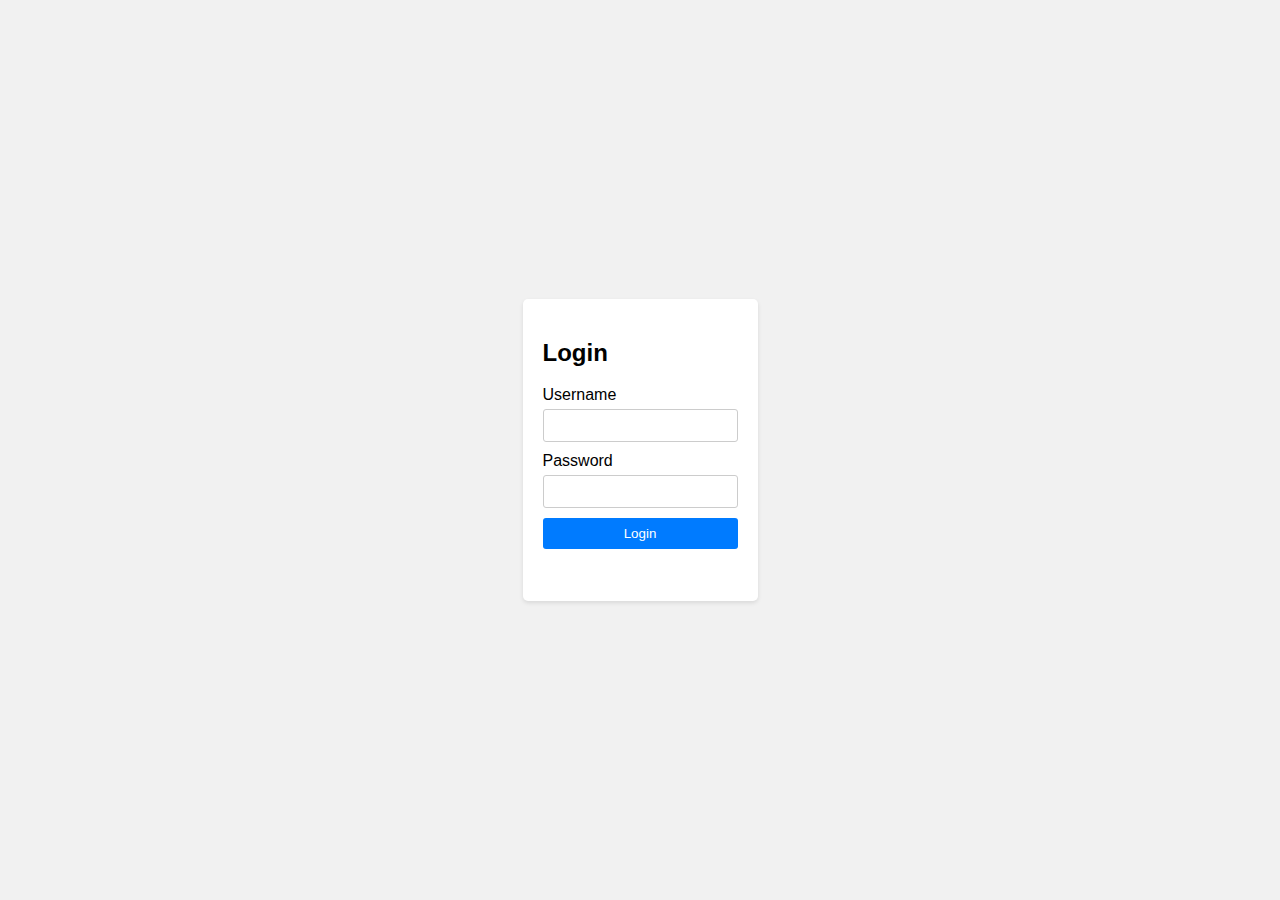
<file: login.html>
<!DOCTYPE html>
<html>
<head>
  <title>Login Form</title>
  <link rel="stylesheet" href="style.css">
</head>
<body>
  <div class="container">
    <div class="form-container">
      <form id="login-form" class="form">
        <h2>Login</h2>
        <label for="login-username">Username</label>
        <input type="text" id="login-username" name="login-username" required>
        <label for="login-password">Password</label>
        <input type="password" id="login-password" name="login-password" required>
        <button type="submit">Login</button>
        <p id="login-error-message"></p>
      </form>
    </div>
  </div>

  <script src="login-script.js"></script>
</body>
</html>
</file>
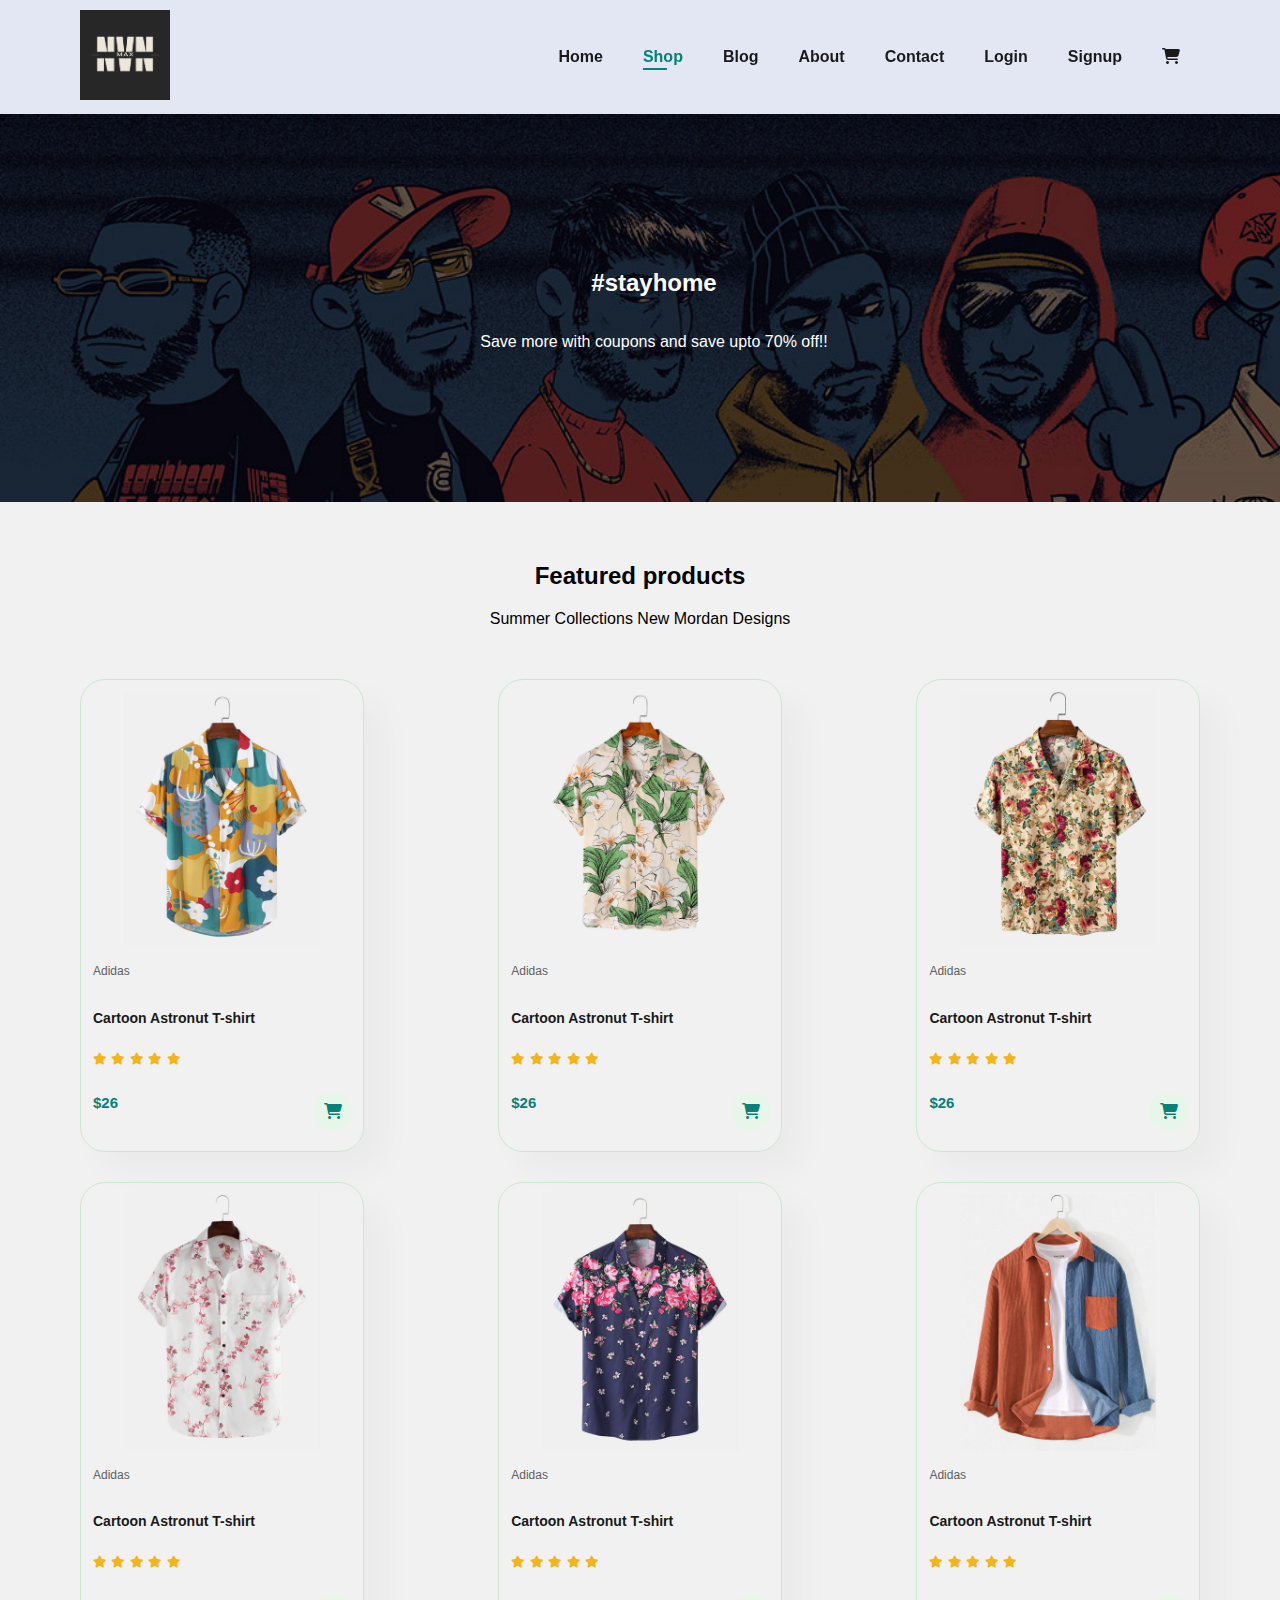
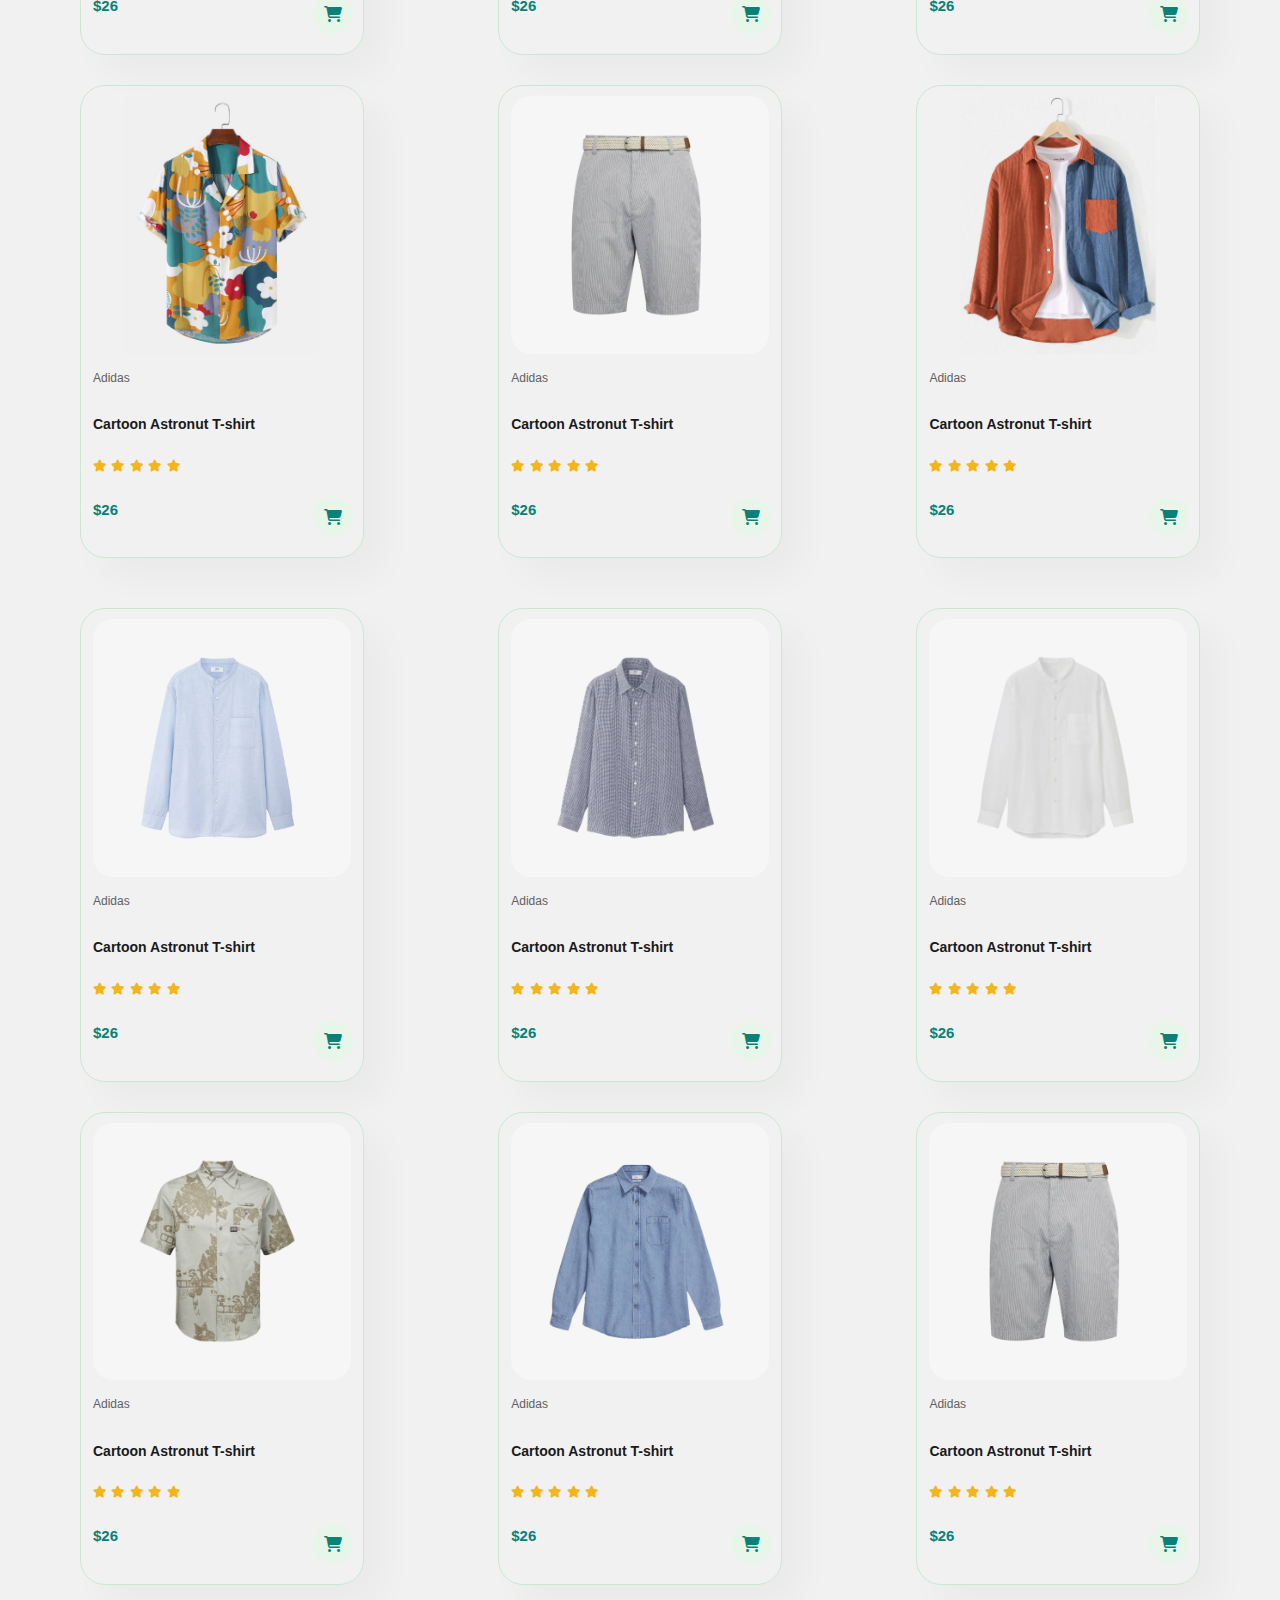
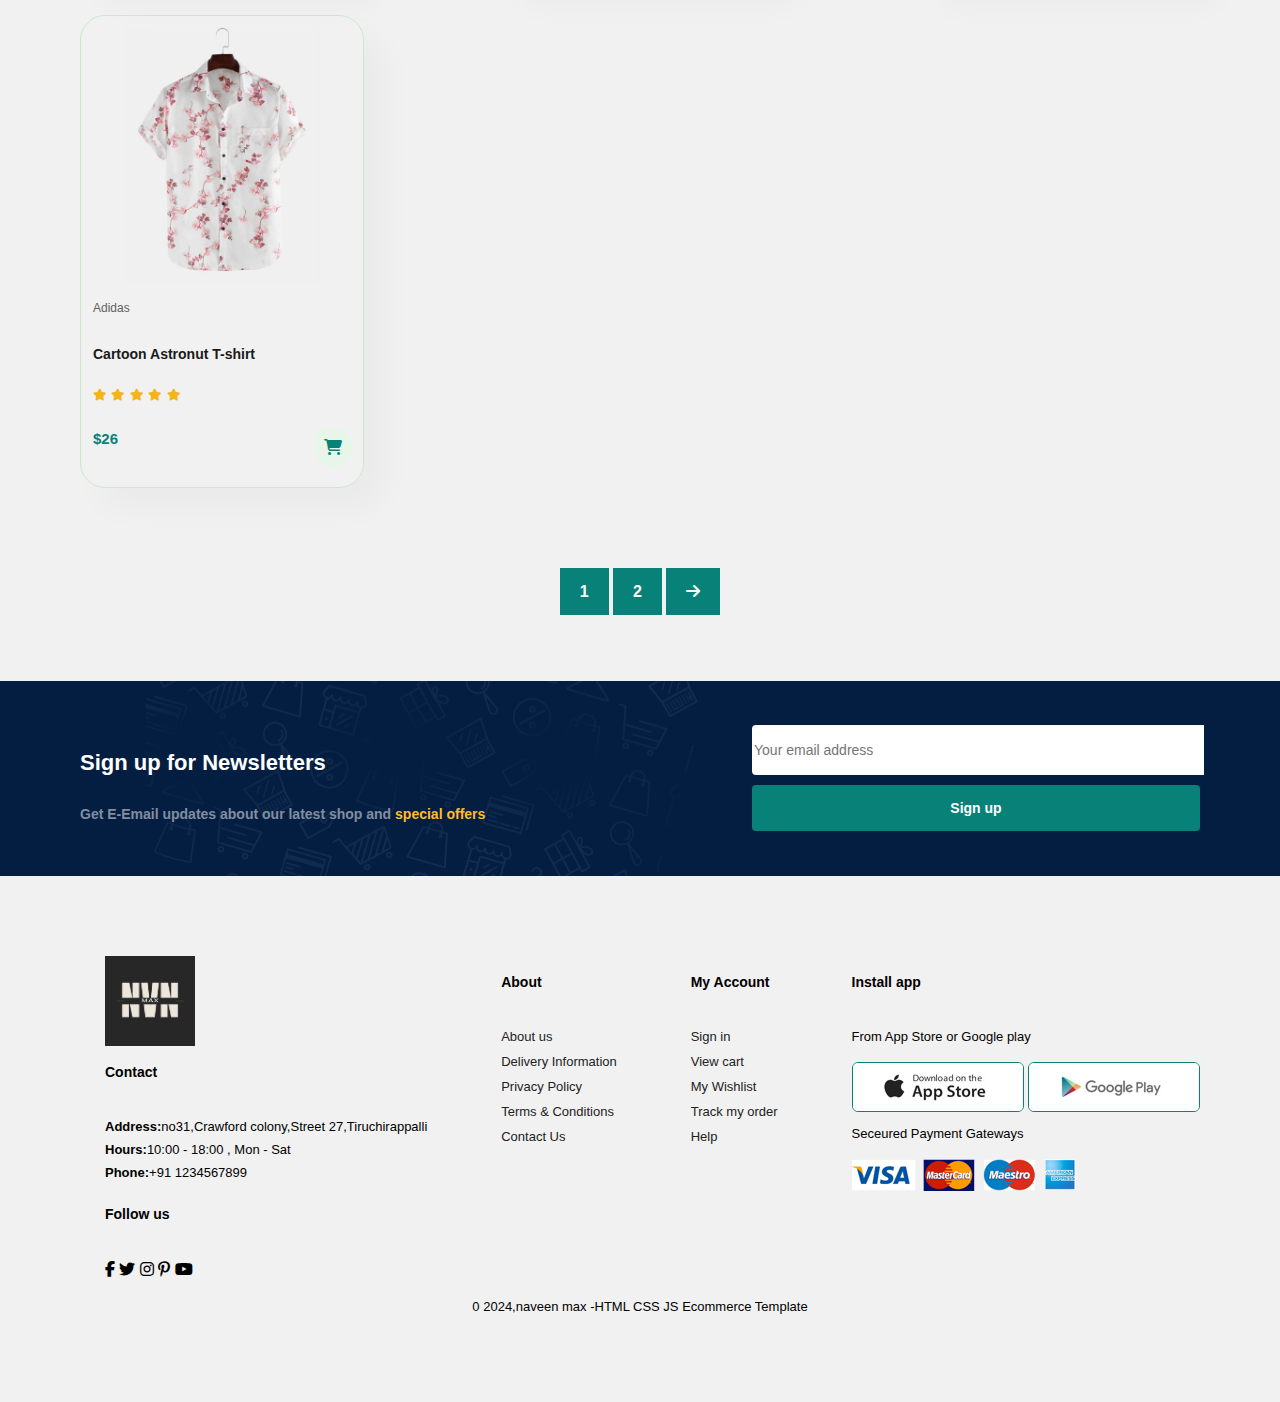
<file: shop.html>
<!DOCTYPE html>
<html lang="en">
<head>
    <meta charset="UTF-8">
    <meta name="viewport" content="width=device-width, initial-scale=1.0">
    <title>NvN-MAX</title>
    <link rel="stylesheet" href="https://cdnjs.cloudflare.com/ajax/libs/font-awesome/6.5.1/css/all.min.css"  />
    <link rel="stylesheet" href="style.css">
  <body>
      

    <section id ="header">

        <a href="#"><img src="images/NvN (1).png" style="margin: 0;height: 10vh;" class="logo"></a>

        <div>
            <ul id="navbar">
                <li><a href="index.html">Home</a></li>
                <li><a class="active" href="shop.html">Shop</a></li>
                <li><a href="blog.html">Blog</a></li>
                <li><a href="about.html">About</a></li>
                <li><a href="contact.html">Contact</a></li>
                <li><a href="login.html">Login</a></li>
                <li><a href="signup.html">Signup</a></li>
                <li id="lg-bag"><a href="cart.html"><i class="fa-solid fa-cart-shopping"></i></a></li>
                <a href="#" id="close"><i class="far fa-times"></i></a>

            </ul>
        </div>
        <div id="mobile">
          <a href="cart.html"><i class="fa-solid fa-cart-shopping"></i></a>
          <i id="bar" class="fas fa-outdent"></i>
        </div>

    </section>
  

    <section id="page-header">

    
        <h2>#stayhome</h2>
      
        <p>Save  more  with  coupons  and  save  upto  70%  off!!</p>

    </section>



    <section id="product1" class="section-p1">

        <h2>Featured products</h2>
        <p>Summer Collections New Mordan Designs</p>
        <div class="pro-container">
            <div class="pro" onclick="window.location.href='sproduct.html';">
              <img src="images/products/f1.jpg" >
              <div class="des">
                <span>Adidas</span>
                <h5>Cartoon Astronut T-shirt</h5>
                <div class="star">
                    <i class="fas fa-star"></i>
                    <i class="fas fa-star"></i>
                    <i class="fas fa-star"></i>
                    <i class="fas fa-star"></i>
                    <i class="fas fa-star"></i>
                </div>
                <h4>$26</h4>
              </div>
              <a href="#" ><i class="fa-solid fa-cart-shopping cart"></i></a>
              </div>
              <div class="pro">
                <img src="images/products/f2.jpg" >
                <div class="des">
                  <span>Adidas</span>
                  <h5>Cartoon Astronut T-shirt</h5>
                  <div class="star">
                      <i class="fas fa-star"></i>
                      <i class="fas fa-star"></i>
                      <i class="fas fa-star"></i>
                      <i class="fas fa-star"></i>
                      <i class="fas fa-star"></i>
                  </div>
                  <h4>$26</h4>
                </div>
                <a href="#" ><i class="fa-solid fa-cart-shopping cart"></i></a>
                </div>
                <div class="pro">
                    <img src="images/products/f3.jpg" >
                    <div class="des">
                      <span>Adidas</span>
                      <h5>Cartoon Astronut T-shirt</h5>
                      <div class="star">
                          <i class="fas fa-star"></i>
                          <i class="fas fa-star"></i>
                          <i class="fas fa-star"></i>
                          <i class="fas fa-star"></i>
                          <i class="fas fa-star"></i>
                      </div>
                      <h4>$26</h4>
                    </div>
                    <a href="#" ><i class="fa-solid fa-cart-shopping cart"></i></a>
                    </div>
                    <div class="pro">
                        <img src="images/products/f4.jpg" >
                        <div class="des">
                          <span>Adidas</span>
                          <h5>Cartoon Astronut T-shirt</h5>
                          <div class="star">
                              <i class="fas fa-star"></i>
                              <i class="fas fa-star"></i>
                              <i class="fas fa-star"></i>
                              <i class="fas fa-star"></i>
                              <i class="fas fa-star"></i>
                          </div>
                          <h4>$26</h4>
                        </div>
                        <a href="#" ><i class="fa-solid fa-cart-shopping cart"></i></a>
                        </div>
                        <div class="pro">
                            <img src="images/products/f5.jpg" >
                            <div class="des">
                              <span>Adidas</span>
                              <h5>Cartoon Astronut T-shirt</h5>
                              <div class="star">
                                  <i class="fas fa-star"></i>
                                  <i class="fas fa-star"></i>
                                  <i class="fas fa-star"></i>
                                  <i class="fas fa-star"></i>
                                  <i class="fas fa-star"></i>
                              </div>
                              <h4>$26</h4>
                            </div>
                            <a href="#" ><i class="fa-solid fa-cart-shopping cart"></i></a>
                            </div>
                            <div class="pro">
                                <img src="images/products/f6 (1).jpg" >
                                <div class="des">
                                  <span>Adidas</span>
                                  <h5>Cartoon Astronut T-shirt</h5>
                                  <div class="star">
                                      <i class="fas fa-star"></i>
                                      <i class="fas fa-star"></i>
                                      <i class="fas fa-star"></i>
                                      <i class="fas fa-star"></i>
                                      <i class="fas fa-star"></i>
                                  </div>
                                  <h4>$26</h4>
                                </div>
                                <a href="#" ><i class="fa-solid fa-cart-shopping cart"></i></a>
                                </div>
                                <div class="pro">
                                    <img src="images/products/f1.jpg" >
                                    <div class="des">
                                      <span>Adidas</span>
                                      <h5>Cartoon Astronut T-shirt</h5>
                                      <div class="star">
                                          <i class="fas fa-star"></i>
                                          <i class="fas fa-star"></i>
                                          <i class="fas fa-star"></i>
                                          <i class="fas fa-star"></i>
                                          <i class="fas fa-star"></i>
                                      </div>
                                      <h4>$26</h4>
                                    </div>
                                    <a href="#" ><i class="fa-solid fa-cart-shopping cart"></i></a>
        </div>
       
        
        <div class="pro">
            <img src="images/products/n6.jpg" >
            <div class="des">
              <span>Adidas</span>
              <h5>Cartoon Astronut T-shirt</h5>
              <div class="star">
                  <i class="fas fa-star"></i>
                  <i class="fas fa-star"></i>
                  <i class="fas fa-star"></i>
                  <i class="fas fa-star"></i>
                  <i class="fas fa-star"></i>
              </div>
              <h4>$26</h4>
            </div>
            <a href="#" ><i class="fa-solid fa-cart-shopping cart"></i></a>
        </div>


<div class="pro">
    <img src="images/products/f6.jpg" >
    <div class="des">
      <span>Adidas</span>
      <h5>Cartoon Astronut T-shirt</h5>
      <div class="star">
          <i class="fas fa-star"></i>
          <i class="fas fa-star"></i>
          <i class="fas fa-star"></i>
          <i class="fas fa-star"></i>
          <i class="fas fa-star"></i>
      </div>
      <h4>$26</h4>
    </div>
    <a href="#" ><i class="fa-solid fa-cart-shopping cart"></i></a>
    </div>
</div>
</div>

    <div class="pro-container">
        <div class="pro">
          <img src="images/products/n1.jpg" >
          <div class="des">
            <span>Adidas</span>
            <h5>Cartoon Astronut T-shirt</h5>
            <div class="star">
                <i class="fas fa-star"></i>
                <i class="fas fa-star"></i>
                <i class="fas fa-star"></i>
                <i class="fas fa-star"></i>
                <i class="fas fa-star"></i>
            </div>
            <h4>$26</h4>
          </div>
          <a href="#" ><i class="fa-solid fa-cart-shopping cart"></i></a>
          </div>
          <div class="pro">
            <img src="images/products/n2.jpg" >
            <div class="des">
              <span>Adidas</span>
              <h5>Cartoon Astronut T-shirt</h5>
              <div class="star">
                  <i class="fas fa-star"></i>
                  <i class="fas fa-star"></i>
                  <i class="fas fa-star"></i>
                  <i class="fas fa-star"></i>
                  <i class="fas fa-star"></i>
              </div>
              <h4>$26</h4>
            </div>
            <a href="#" ><i class="fa-solid fa-cart-shopping cart"></i></a>
            </div>
            <div class="pro">
                <img src="images/products/n3.jpg" >
                <div class="des">
                  <span>Adidas</span>
                  <h5>Cartoon Astronut T-shirt</h5>
                  <div class="star">
                      <i class="fas fa-star"></i>
                      <i class="fas fa-star"></i>
                      <i class="fas fa-star"></i>
                      <i class="fas fa-star"></i>
                      <i class="fas fa-star"></i>
                  </div>
                  <h4>$26</h4>
                </div>
                <a href="#" ><i class="fa-solid fa-cart-shopping cart"></i></a>
                </div>
                <div class="pro">
                    <img src="images/products/n4.jpg" >
                    <div class="des">
                      <span>Adidas</span>
                      <h5>Cartoon Astronut T-shirt</h5>
                      <div class="star">
                          <i class="fas fa-star"></i>
                          <i class="fas fa-star"></i>
                          <i class="fas fa-star"></i>
                          <i class="fas fa-star"></i>
                          <i class="fas fa-star"></i>
                      </div>
                      <h4>$26</h4>
                    </div>
                    <a href="#" ><i class="fa-solid fa-cart-shopping cart"></i></a>
                    </div>
                    <div class="pro">
                        <img src="images/products/n5.jpg" >
                        <div class="des">
                          <span>Adidas</span>
                          <h5>Cartoon Astronut T-shirt</h5>
                          <div class="star">
                              <i class="fas fa-star"></i>
                              <i class="fas fa-star"></i>
                              <i class="fas fa-star"></i>
                              <i class="fas fa-star"></i>
                              <i class="fas fa-star"></i>
                          </div>
                          <h4>$26</h4>
                        </div>
                        <a href="#" ><i class="fa-solid fa-cart-shopping cart"></i></a>
                        </div>
                        <div class="pro">
                            <img src="images/products/n6.jpg" >
                            <div class="des">
                              <span>Adidas</span>
                              <h5>Cartoon Astronut T-shirt</h5>
                              <div class="star">
                                  <i class="fas fa-star"></i>
                                  <i class="fas fa-star"></i>
                                  <i class="fas fa-star"></i>
                                  <i class="fas fa-star"></i>
                                  <i class="fas fa-star"></i>
                              </div>
                              <h4>$26</h4>
                            </div>
                            <a href="#" ><i class="fa-solid fa-cart-shopping cart"></i></a>
                            </div>
                            <div class="pro">
                                <img src="images/products/f4.jpg" >
                                <div class="des">
                                  <span>Adidas</span>
                                  <h5>Cartoon Astronut T-shirt</h5>
                                  <div class="star">
                                      <i class="fas fa-star"></i>
                                      <i class="fas fa-star"></i>
                                      <i class="fas fa-star"></i>
                                      <i class="fas fa-star"></i>
                                      <i class="fas fa-star"></i>
                                  </div>
                                  <h4>$26</h4>
                                </div>
                                <a href="#" ><i class="fa-solid fa-cart-shopping cart"></i></a>
                                </div>
    </div>
    </div>
   
    
    
</section>

<section id="pagination" class="section-p1">      

    <a href="#">1</a>
    <a href="#">2</a>
    <a href="#"><i class="fa-solid fa-arrow-right"></i></a>

</section>


<section id="newsletter" class="section-p1 section-m1">
  <div class="newstext">
    <h4>Sign up for Newsletters</h4>
    <p>Get E-Email updates about our latest shop and <span>special offers</span></p>
  </div>
  <div class="form">
    <input type="text" placeholder="Your email address">
    <button class="normal">Sign up</button>
  </div>
</section>


<footer class="section-p1 section-m1">
  <div class="col"      style="padding-left: 25px;">
    <img src="images/NvN (1).png" alt="" style="height: 10vh;">
    <h4>Contact</h4>
    <p><strong>Address:</strong>no31,Crawford colony,Street 27,Tiruchirappalli</p>
    <p><strong>Hours:</strong>10:00 - 18:00 ,  Mon - Sat</p>
    <p><strong>Phone:</strong>+91 1234567899</p>

    <div class="folow">
      <h4>Follow us</h4>
      <div class="icon">
        <i class="fab fa-facebook-f"></i>
        <i class="fab fa-twitter"></i>
        <i class="fab fa-instagram"></i>
        <i class="fab fa-pinterest-p"></i>
        <i class="fab fa-youtube"></i>
      </div>

    </div>
  </div>

  <div class="col">
    <h4>About</h4>
    <a href="#">About us</a>
    <a href="#">Delivery Information</a>
    <a href="#">Privacy Policy</a>
    <a href="#">Terms & Conditions</a>
    <a href="#">Contact Us</a>
  </div>

  <div class="col">
    <h4>My Account</h4>
    <a href="#">Sign in</a>
    <a href="#">View cart</a>
    <a href="#">My Wishlist</a>
    <a href="#">Track my order</a>
    <a href="#">Help</a>
  </div>

  <div class="col install">
    <h4>Install app</h4>
    <p>From App Store or Google play </p>
    <div class="row">
      <img class="logo" src="images/pay/app.jpg" alt="">
      <img src="images/pay/play.jpg" alt="">
    </div>
    <p>Seceured Payment Gateways</p>
    <img src="images/pay/pay.png" alt="">
  </div>

  <div class="copyright">
    <p>0 2024,naveen max -HTML CSS JS Ecommerce Template</p>
  </div>
</footer>


<script src="script.js"></script>
</body>
</html>
</file>
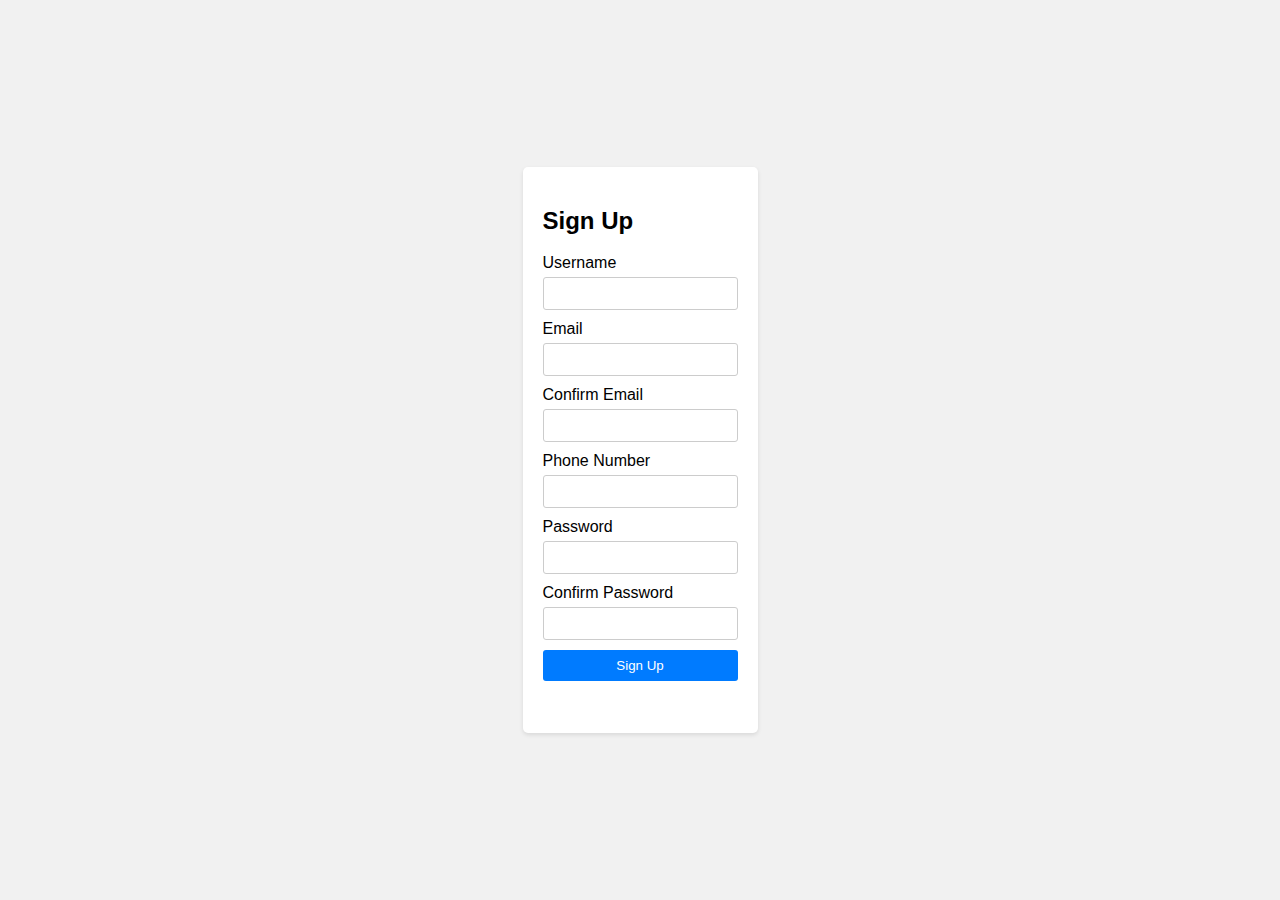
<file: signup.html>
<!DOCTYPE html>
<html>
<head>
  <title>Sign Up Form</title>
  <link rel="stylesheet" type="text/css" href="style.css">
</head>
<body>
  <div class="container">
    <div class="form-container">
      <form id="signup-form" class="form">
        <h2>Sign Up</h2>
        <label for="username">Username</label>
        <input type="text" id="username" name="username" required>
        <label for="email">Email</label>
        <input type="email" id="email" name="email" required>
        <label for="confirm-email">Confirm Email</label>
        <input type="email" id="confirm-email" name="confirm-email" required>
        <label for="phone">Phone Number</label>
        <input type="tel" id="phone" name="phone" pattern="[0-9]{10}" required>
        <label for="password">Password</label>
        <input type="password" id="password" name="password" required>
        <label for="confirm-password">Confirm Password</label>
        <input type="password" id="confirm-password" name="confirm-password" required>
        <button type="submit">Sign Up</button>
        <p id="signup-error-message"></p>
      </form>
    </div>
  </div>

  <script src="signup-script.js"></script>
</body>
</html>
</file>
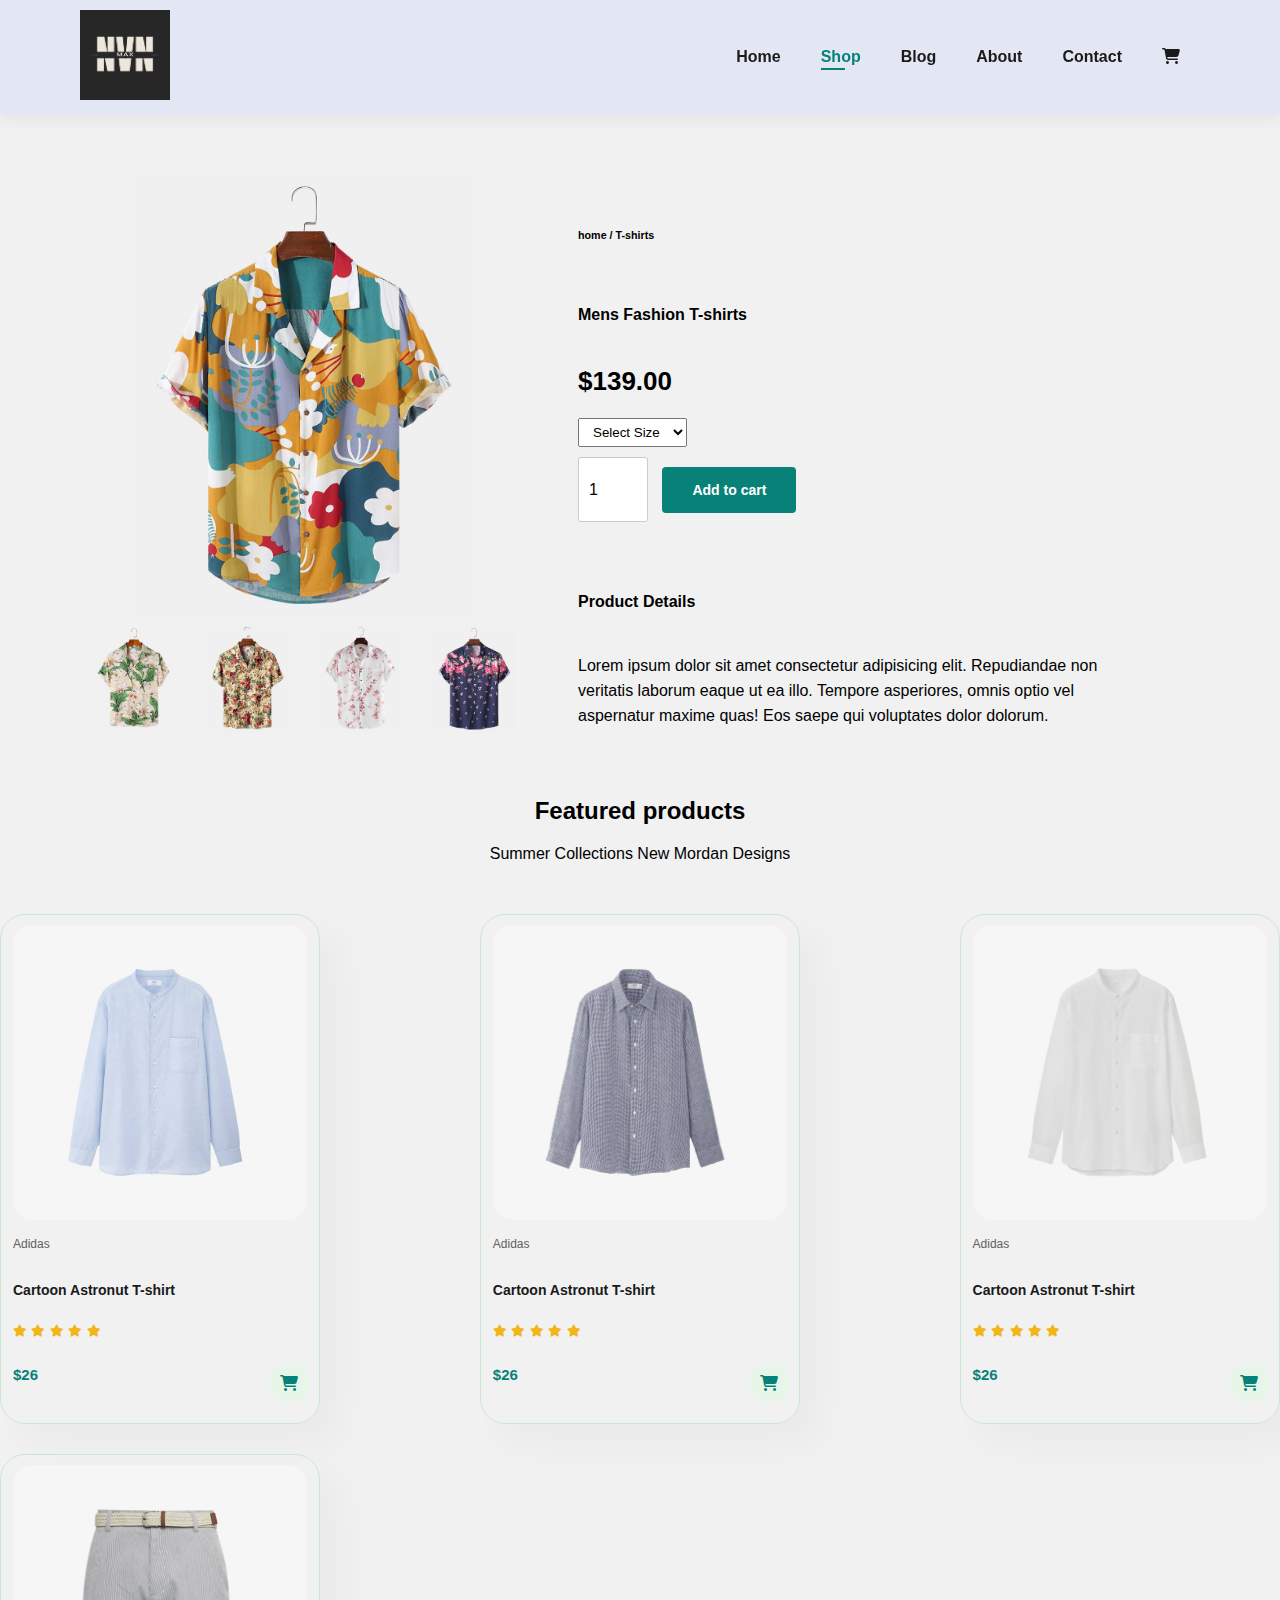
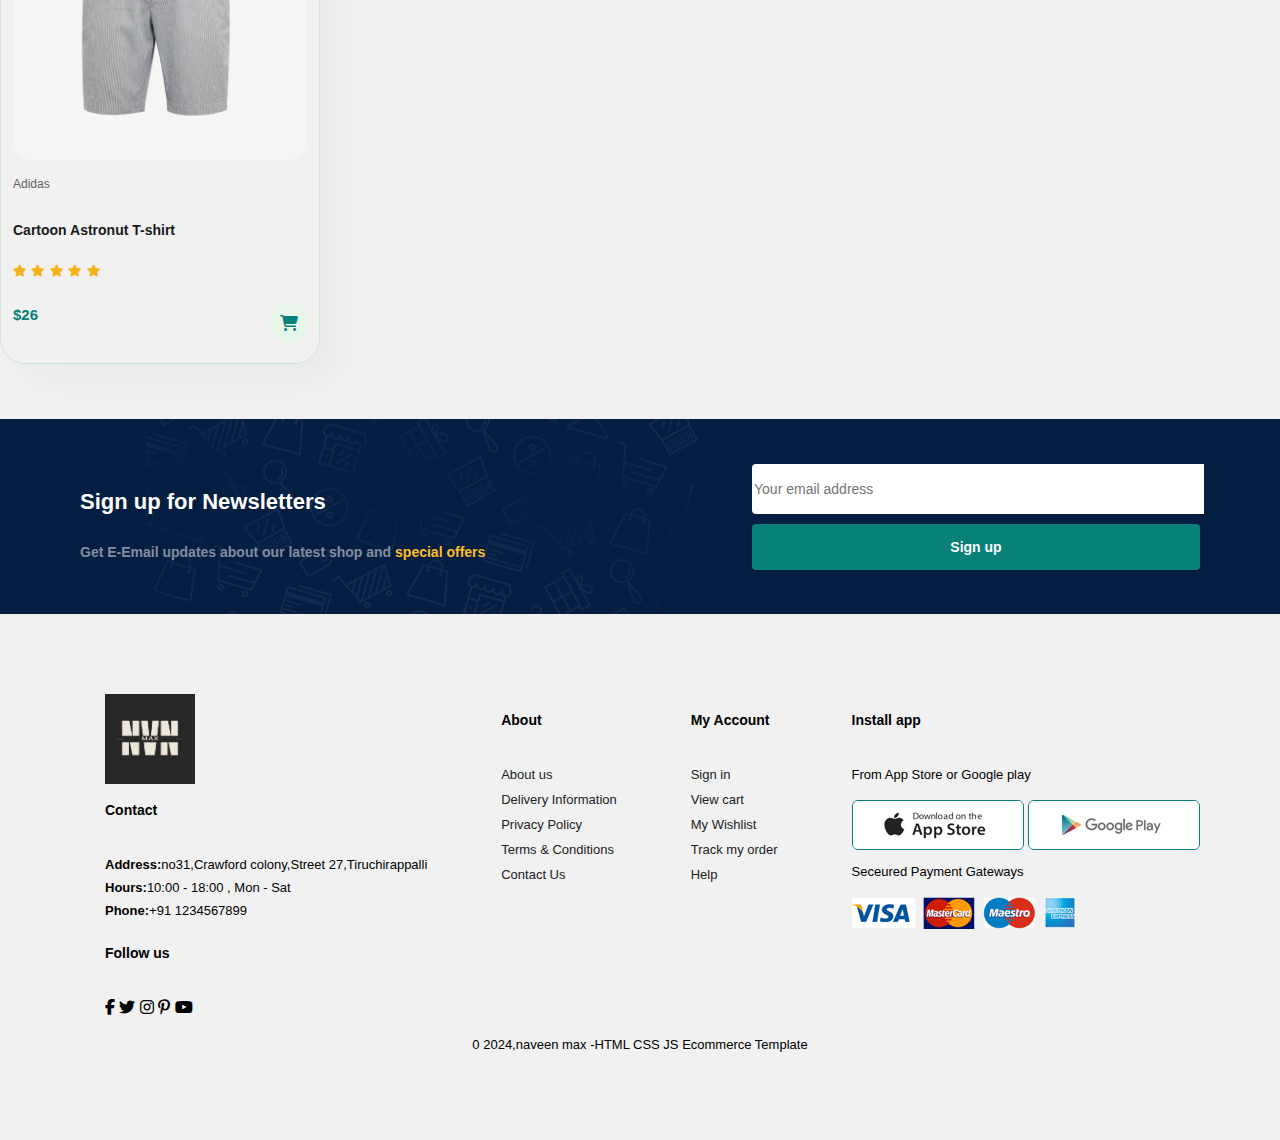
<file: sproduct.html>
<!DOCTYPE html>
<html lang="en">
<head>
    <meta charset="UTF-8">
    <meta name="viewport" content="width=device-width, initial-scale=1.0">
    <title>NvN-MAX</title>
    <link rel="stylesheet" href="https://cdnjs.cloudflare.com/ajax/libs/font-awesome/6.5.1/css/all.min.css"  />
    <link rel="stylesheet" href="style.css">
  <body>
      

    <section id ="header">

        <a href="#"><img src="images/NvN (1).png" style="margin: 0;height: 10vh;" class="logo"></a>

        <div>
            <ul id="navbar">
                <li><a href="index.html">Home</a></li>
                <li><a class="active" href="shop.html">Shop</a></li>
                <li><a href="blog.html">Blog</a></li>
                <li><a href="about.html">About</a></li>
                <li><a href="contact.html">Contact</a></li>
                <li id="lg-bag"><a href="cart.html"><i class="fa-solid fa-cart-shopping"></i></a></li>
                <a href="#" id="close"><i class="far fa-times"></i></a>

            </ul>
        </div>
        <div id="mobile">
          <a href="cart.html"><i class="fa-solid fa-cart-shopping"></i></a>
          <i id="bar" class="fas fa-outdent"></i>
        </div>

    </section>

    <section id="prodetails" class="section-p1">

        <div class="single-pro-image">
            <img src="images/products/f1.jpg" width="100%"  id="MainImg" alt="">

        <div class="small-img-group">
            <div class="small-img-col">
            <img src="images/products/f2.jpg" width="100%" class="small-img" alt="">
        </div>

        <div class="small-img-col">
            <img src="images/products/f3.jpg"  width="100%" class="small-img"alt="">
        </div>

        <div class="small-img-col">
            <img src="images/products/f4.jpg"  width="100%" class="small-img" alt="">
        </div>

        <div class="small-img-col">
            <img src="images/products/f5.jpg" width="100%" class="small-img" alt="">
        </div>
        </div>
        </div>

    <div class="single-pro-details">
        <h6>home / T-shirts</h6>
        <h4>Mens Fashion T-shirts</h4>
        <h2>$139.00</h2>
        <select>
            <option>Select Size</option>
            <option>XL</option>
            <option>XXL</option>
            <option>small</option>
            <option>Large</option>
        </select>
        <input type="number" value="1">
        <button class="normal">Add to cart</button>
        <h4>Product Details</h4>
        <span>Lorem ipsum dolor sit amet consectetur adipisicing elit. Repudiandae non veritatis laborum eaque ut ea illo. Tempore asperiores, omnis optio vel aspernatur maxime quas! Eos saepe qui voluptates dolor dolorum.</span>
    </div>
    </section>
    <section id="product1">
        <h2>Featured products </h2>
        <p>Summer Collections New Mordan Designs</p>
        <div class="pro-container">
            <div class="pro">
              <img src="images/products/n1.jpg" >
              <div class="des">
                <span>Adidas</span>
                <h5>Cartoon Astronut T-shirt</h5>
                <div class="star">
                    <i class="fas fa-star"></i>
                    <i class="fas fa-star"></i>
                    <i class="fas fa-star"></i>
                    <i class="fas fa-star"></i>
                    <i class="fas fa-star"></i>
                </div>
                <h4>$26</h4>
              </div>
              <a href="#" ><i class="fa-solid fa-cart-shopping cart"></i></a>
              </div>
              <div class="pro">
                <img src="images/products/n2.jpg" >
                <div class="des">
                  <span>Adidas</span>
                  <h5>Cartoon Astronut T-shirt</h5>
                  <div class="star">
                      <i class="fas fa-star"></i>
                      <i class="fas fa-star"></i>
                      <i class="fas fa-star"></i>
                      <i class="fas fa-star"></i>
                      <i class="fas fa-star"></i>
                  </div>
                  <h4>$26</h4>
                </div>
                <a href="#" ><i class="fa-solid fa-cart-shopping cart"></i></a>
                </div>
                <div class="pro">
                    <img src="images/products/n3.jpg" >
                    <div class="des">
                      <span>Adidas</span>
                      <h5>Cartoon Astronut T-shirt</h5>
                      <div class="star">
                          <i class="fas fa-star"></i>
                          <i class="fas fa-star"></i>
                          <i class="fas fa-star"></i>
                          <i class="fas fa-star"></i>
                          <i class="fas fa-star"></i>
                      </div>
                      <h4>$26</h4>
                    </div>
                    <a href="#" ><i class="fa-solid fa-cart-shopping cart"></i></a>
                    </div>
                    <div class="pro">
                        <img src="images/products/n6.jpg" >
                        <div class="des">
                          <span>Adidas</span>
                          <h5>Cartoon Astronut T-shirt</h5>
                          <div class="star">
                              <i class="fas fa-star"></i>
                              <i class="fas fa-star"></i>
                              <i class="fas fa-star"></i>
                              <i class="fas fa-star"></i>
                              <i class="fas fa-star"></i>
                          </div>
                          <h4>$26</h4>
                        </div>
                        <a href="#" ><i class="fa-solid fa-cart-shopping cart"></i></a>
                        </div>
        </div>
       
        
        
    </section>
    


<section id="newsletter" class="section-p1 section-m1">
  <div class="newstext">
    <h4>Sign up for Newsletters</h4>
    <p>Get E-Email updates about our latest shop and <span>special offers</span></p>
  </div>
  <div class="form">
    <input type="text" placeholder="Your email address">
    <button class="normal">Sign up</button>
  </div>
</section>


<footer class="section-p1 section-m1">
  <div class="col"      style="padding-left: 25px;">
    <img src="images/NvN (1).png" alt="" style="height: 10vh;">
    <h4>Contact</h4>
    <p><strong>Address:</strong>no31,Crawford colony,Street 27,Tiruchirappalli</p>
    <p><strong>Hours:</strong>10:00 - 18:00 ,  Mon - Sat</p>
    <p><strong>Phone:</strong>+91 1234567899</p>

    <div class="folow">
      <h4>Follow us</h4>
      <div class="icon">
        <i class="fab fa-facebook-f"></i>
        <i class="fab fa-twitter"></i>
        <i class="fab fa-instagram"></i>
        <i class="fab fa-pinterest-p"></i>
        <i class="fab fa-youtube"></i>
      </div>

    </div>
  </div>

  <div class="col">
    <h4>About</h4>
    <a href="#">About us</a>
    <a href="#">Delivery Information</a>
    <a href="#">Privacy Policy</a>
    <a href="#">Terms & Conditions</a>
    <a href="#">Contact Us</a>
  </div>

  <div class="col">
    <h4>My Account</h4>
    <a href="#">Sign in</a>
    <a href="#">View cart</a>
    <a href="#">My Wishlist</a>
    <a href="#">Track my order</a>
    <a href="#">Help</a>
  </div>

  <div class="col install">
    <h4>Install app</h4>
    <p>From App Store or Google play </p>
    <div class="row">
      <img class="logo" src="images/pay/app.jpg" alt="">
      <img src="images/pay/play.jpg" alt="">
    </div>
    <p>Seceured Payment Gateways</p>
    <img src="images/pay/pay.png" alt="">
  </div>

  <div class="copyright">
    <p>0 2024,naveen max -HTML CSS JS Ecommerce Template</p>
  </div>
</footer>

<script>
    var mainimg = document.getElementById("MainImg");
    var smallimg = document.getElementsByClassName("small-img");

    smallimg[0].onclick = function(){

        MainImg.src = smallimg[0].src;
    }

    smallimg[1].onclick = function(){

MainImg.src = smallimg[1].src;
}
smallimg[2].onclick = function(){

MainImg.src = smallimg[2].src;
}
smallimg[3].onclick = function(){

MainImg.src = smallimg[3].src;
}
smallimg[4].onclick = function(){

MainImg.src = smallimg[4].src;
}
</script>


<script src="script.js"></script>
</body>
</html>
</file>
<file: style.css>
body{
    width: 100%;
    margin:0;
   
}

#header{

    display: flex;
    justify-content: space-between;
    align-items: center;
    padding: 10px 80px;
    background: #E3E6f3;
    box-shadow:  0 5px 15px rgba(0,0,0,0.06);
    z-index: 999;
    position: sticky;
    top: 0;
    left: 0;

}


#navbar{

    display: flex;
    justify-content:center ;
    align-items: center;
    
}
#navbar li{

    list-style: none;
    padding: 0 20px;
    position: relative;  
}

#navbar li a{

    text-decoration: none;
    font: size 16px; 
    font-weight: 600;
    color: #1a1a1a;
    transition: 0.3s ease; 
       
}

#navbar li a:hover,
#navbar li a.active {

    color:#088178;

}

#navbar li a.active::after,
#navbar li a:hover::after{
    
    content: "";
    width: 30%;
    height: 2px;
    background-color: #088178;
    position: absolute;
    bottom: -4px;
    left: 20px;

}


#mobile{

    display: none;
    align-items: center;
}

#close{
    display: none;
}

/* home page*/

#hero{

    background-image: url(images/hero4\ \(1\).png);
    height: 90vh;
    max-width: 100%;
    background-size: cover;
    background-position: top 25% right 0%;
    padding: 90px;
    display: flex;
    flex-direction: column;
    align-items: flex-start;
    justify-content: center;
    overflow-x: hidden;

   
}

#hero4 h4{

    padding: 15px ;
}

#hero h2{

    color:#088178
}

#hero button{

    background-image: url(images/button.png);
    background-color: transparent;
    color: #088178;
    border: 0;
    padding: 14px 80px 14px 65px;
    background-repeat: no-repeat;
    cursor: pointer;
    font-weight: 700;
    font-size: 15px;


}


/* feature section */

#feature{

    display: flex;
    align-items: center;
    justify-content: space-between;
    flex-wrap: wrap;
}

.section-p1{

    padding: 40px 80px;
}

#feature .fe-box{

    width: 180px;
    text-align: center;
    padding: 25px 15px;
    box-shadow: 20px 20px 34px rgba(0,0,0,0.03) ;
    border: 1px solid #cce7d0;
    border-radius: 4px;

}

#feature .fe-box:hover{

    box-shadow:  1px 2px 3px 4px rgba(20,20,20,0.4);
}

#feature .fe-box img{

    width: 100%;
    margin-bottom: 10px;
}

#feature .fe-box h6{

    display: inline-block;
    padding: 9px 8px 6px 8px;
    line-height: 1;
    border-radius: 4px;
    color: #088178;
    background-color: #fddde4;
}

#feature .fe-box:nth-child(2) h6{

    background-color: #cdebbc;
}

#feature .fe-box:nth-child(3) h6{

    background-color: #d1e8f2;
}

#feature .fe-box:nth-child(4) h6{

    background-color: #cdd4f8;
}

#feature .fe-box:nth-child(5) h6{

    background-color: #f6dbf6;
}

/* featured products */

#product1{

    text-align: center;
}

#product1 .pro-container{
    display: flex;
    justify-content: space-between;
    padding-top: 20px;
    flex-wrap: wrap;
}
#product1 .pro {

    width: 23%;
    min-width: 250px;
    padding: 10px 12px ;
    border: 1px solid #cce7d0;
    border-radius: 25px;
    box-shadow:20px 20px 34px rgba(0,0,0,0.03);
    margin: 15px 0;
    transition: 0.2s ease;
    position: relative;
}

#product1.pro:hover{

    box-shadow:1px 2px 3px 4px rgba(20, 20, 20, 0.4);
}


#product1 .pro img{

    width: 100%;
    border-radius: 20px;
}

#product1 .pro .des{

    text-align: start;
    padding: 10px 0;

}

#product1 .pro .des span{

    color: #606063;
    font-size: 12px;
}

#product1 .pro .des h5{

    padding-top: 7px;
    color: #1a1a1a;
    font-size: 14px;
} 

#product1 .pro .des  i{

    font-size: 12px;
    color: rgb(243,181,25);

}

#product1 .pro .des h4{

    padding-top: 7px;
    font-size: 15px;
    font-weight: 700;
    color: #088178;
}

#product1 .pro .cart{

    width: 40px;
    height: 40px;
    line-height: 40px;
    border-radius: 50px;
    color: #088178;
    background-color: #e8f6ea;
    transition: 0.2s ease;
    position: absolute;
    bottom: 20px;
    right: 10px;

}

#product1 .pro .cart:hover{

    box-shadow: 20px 20px 30px rgba(0, 0, 0, 0.7);
}


#product1 .pro:hover {
    transform: translateY(-5px);
    box-shadow: 0 10px 20px rgba(0, 0, 0, 0.1);
}

#product1 .pro:hover img {
    transform: scale(1.1);
}

#product1 .pro:hover .des h4 {
    color: #e74c3c;
}



/*  section m1  */

.section-m1{
    margin:40px 0;
}


button.normal{

     font-size: 14px;
     font-weight: 600;
     padding: 15px 30px;
     color: #000;
     background-color: #fff;
     border-radius: 4px;
     cursor: pointer;
     border: none;
     outline: none;
     transition: 0.2s;

}
#banner{

    display: flex;
    flex-direction:column ;
    justify-content: center;
    align-items: center;
    text-align: center;
    background-image: url("images/banner/b2.jpg");
    width:100%;
    height: 40vh;
    background-size: cover;
    background-position: center;
   
}

#banner h4{

    color: #fff;
}
#banner h2 span{

    color: #ef3636;
}
#banner h2 {

    color: white;
    font-size: 30px;
    padding: 10px 0;
}

button.normal:hover{

    background-color: #088178;
    color: #fff;
}

#sm-banner {
    display: flex;
    justify-content: space-between;
    flex-wrap: wrap;
    width: 100%;
    max-width: 100%; /* Ensure it doesn't overflow */
 }
 
 #sm-banner .banner-box {
    display: flex;
    flex-direction: column;
    justify-content: center;
    align-items: flex-start;
    background-image: url("images/banner/b17.jpg");
    width: calc(50% - 15px); /* Adjust according to your layout */
    height: 40vh;
    background-size: cover;
    background-position: center;
    padding: 30px;
    box-sizing: border-box; /* Include padding in width */
    margin-bottom: 30px; /* Add some spacing between boxes */
 }
 
 #sm-banner .banner-box2 {
    background-image: url("images/banner/b10.jpg");
    width: calc(50% - 15px); /* Adjust according to your layout */
    height: 40vh;
    background-size: cover;
    background-position: center;
    box-sizing: border-box; /* Include padding in width */
    margin-bottom: 30px; /* Add some spacing between boxes */
 }
 

#banner-3 {
    display: flex;
    justify-content: center;
    align-items: center;
    height: 20vh; /* Adjust as needed */
  }
  
  .banner-box {
    text-align: center;
  }
  
  .banner-box h2 {
    font-size: 24px;
    margin-bottom: 10px;
  }
  
  .banner-box h3 {
    font-size: 18px;
    color: #666;
  }
  
  /* Media Query for responsiveness */
  @media (max-width: 768px) {
    #banner-3 {
      height: auto; /* Revert to automatic height */
      padding: 20px; /* Add some padding for smaller screens */
    }
  }
  


button.white{

font-size: 13px;
font-weight: 600;
padding: 11px 18px;
color: #fff;
background-color: transparent;
cursor: pointer;
border: 1px solid #fff;
outline: none;
transition: 0.2s;

}

#newsletter{

    display: flex;
    justify-content: space-between;
    align-items: center;
    flex-wrap: wrap;
    background-image: url(images/banner/b14.png);
    background-repeat: no-repeat;
    background-position: 20% 30%;
    background-color: #041e42;
}

#newsletter .form{

    display: flex;
    width: 40%;
}

#newsletter h4{

    font-size: 22px;
    font-weight: 700;
    color: #fff;
}
#newsletter p{

    font-size: 14px;
    font-weight: 600;
    color:#818ea0 ;
}

#newsletter p span{

    color: #ffbd27;
}

#newsletter input{

    height: 3rem;
    padding: 0 1px;
    font-size: 14px;
    width: 100%;
    border: 1px solid transparent;
    border-radius: 4px;
    outline:none ;
    border-top-right-radius: 0;
    border-bottom-right-radius: 0;

}

#newsletter button{

    background-color:#088178;
    color: #fff;
    white-space: nowrap;
}

footer{

    display: flex;
    justify-content: space-between;
    flex-wrap: wrap;
}

footer .col{

    display: flex;
    flex-direction: column;
    align-items: flex-start;
    margin-bottom: 20px;
}

footer .logo{

    margin-bottom: 30px;
}

footer h4{

    font-size: 14px;
    padding-bottom: 20px;

}

footer p{

    font-size: 13px;
    margin:0 0 8px 0;
}

footer a {

    font-size: 13px;
    text-decoration: none;
    color: #222;
    margin-bottom: 10px;
}

footer.follow{
    margin-top: 20px;
}

footer.follow i{

    color:#465b52;
    padding-right: 4px;
    cursor: pointer;
    transition: 0.2s ease;

}

footer .install img{

    margin: 10px 0 10px 0;
}

footer .install .row img{

    border: 1px solid #088178;
    border-radius: 6px;
}

footer.follow i:hover,
footer a:hover{

    color:#088178;
}

footer .copyright{

    width: 100%;
    text-align: center;
}


#page-header{

    background-image: url(images/banner/b1.jpg);
    width: 100%;
    height: 40vh;
    background-size: cover;
    display: flex;
    justify-content: center;
    flex-direction: column;
    align-items: center;
    color: #fff;
    padding: 14px;
    font-weight: 100;
}

#pagination{

    text-align: center;
}


#pagination a{

    text-decoration: none ;
    background-color: #088178;
    padding:15px 20px;
    color: #fff;
    font-weight:600;
}

#pagination a i{

    font-size: 16px;
    font-weight: 600;

}

#prodetails .single-pro-image{

    width: 40%;
    margin-right: 50px;
   

}
.small-img-group{
    display: flex;
    justify-content: space-between;
    

   
}
.small-img-col{
    flex-basis: 24%;
    cursor: pointer;


}


#prodetails{

    display: flex;
    margin-top: 20px;
}

#prodetails .single-pro-details{

    width: 50%;
    padding-top: 30px;

}

#prodetails .single-pro-details h4{

    padding :40px 0 20px 0;

}

#prodetails .single-pro-details h2{

    font-size:26px;
}
#prodetails .single-pro-details select{

    display: block;
    padding: 5px 10px;
    margin-bottom: 10px;
}

#prodetails .single-pro-details input{

    width: 50px;
    height: 47px;
    padding-left: 10px;
    font-size: 16px;
    margin-right: 10px;
}

#prodetails .single-pro-details button{

    background-color: #088178;
    color: #fff;
}
#prodetails .single-pro-details input{

    outline: none;

}

#prodetails .single-pro-details span{

    line-height: 25px;
}

#page-header .blog-header{
    
    background-image: url(images/banner/b2.jpg);

}

#blog{

    padding: 150px 150px 0 150px;
}

#blog .blog-box{

    display: flex;
    align-items: center;
    width: 100%;
    padding-bottom: 90px;
    
}

#blog .blog-img{

    width:50%;
    margin-right: 40px;

}

#blog img{

    width: 100%;
    height: 300px;
    object-fit: cover;
}
#blog .blog-details{

    width: 50%;

}
#blog .blog-details a{

    text-decoration: none;
    font-size: 11px;
    
    font-weight: 700;
    position: relative;
 

}

#blog .blog-details a::after{

    content: '';
    width: 50px;
    height: 1px;
    background-color: #000;
    top: 4px;
    right: -60px;
    position:absolute;
}

#blog .blog-details a:hover{
    color: #088178;
}
#blog .blog-details a:hover::after{

    background-color: #088178;
}

#blog .blog-details h4{

    color: #1a1a1a;
}








/*login form*/
body {
    font-family: Arial, sans-serif;
    background-color: #f1f1f1;
    margin: 0;
    padding: 0;
  }
  
  .container {
    display: flex;
    justify-content: center;
    align-items: center;
    height: 100vh;
  }
  
  .form-container {
    background-color: #fff;
    padding: 20px;
    border-radius: 5px;
    box-shadow: 0 2px 4px rgba(0, 0, 0, 0.1);
    margin: 0 10px;
  }
  
  .form {
    display: flex;
    flex-direction: column;
  }
  
  label {
    margin-bottom: 5px;
  }
  
  input {
    padding: 8px;
    margin-bottom: 10px;
    border-radius: 3px;
    border: 1px solid #ccc;
  }
  
  button {
    padding: 8px 12px;
    background-color: #007bff;
    color: #fff;
    border: none;
    border-radius: 3px;
    cursor: pointer;
  }
  
  button:hover {
    background-color: #0056b3;
  }
  
  #error-message {
    color: red;
    font-size: 14px;
    margin-top: 5px;
  }
  
/*-------sign up--------------------*/
body {
    font-family: Arial, sans-serif;
    background-color: #f1f1f1;
    margin: 0;
    padding: 0;
  }
  
  .container {
    display: flex;
    justify-content: center;
    align-items: center;
    height: 100vh;
  }
  
  .form-container {
    background-color: #fff;
    padding: 20px;
    border-radius: 5px;
    box-shadow: 0 2px 4px rgba(0, 0, 0, 0.1);
    margin: 0 auto;
    max-width: 400px;
  }
  
  .form {
    display: flex;
    flex-direction: column;
  }
  
  label {
    margin-bottom: 5px;
  }
  
  input {
    padding: 8px;
    margin-bottom: 10px;
    border-radius: 3px;
    border: 1px solid #ccc;
  }
  
  button {
    padding: 8px 12px;
    background-color: #007bff;
    color: #fff;
    border: none;
    border-radius: 3px;
    cursor: pointer;
  }
  
  button:hover {
    background-color: #0056b3;
  }
  
  #error-message {
    color: red;
    font-size: 14px;
    margin-top: 5px;
  }
  
  .error {
    border: 1px solid red;
  }
  
/*  about---------*/


#page-header.about-header{

    background-image: url("images/about/banner.png");
}

#about-head img{
    width: 50%;
    height: auto;
    padding-top: 20px;
}
#about-head{
    display: flex;
    align-items: center;
}

#about-head div
{

    padding-left: 40px;
}
@media(max-width:799px){


    #navbar{
    display: flex;
    flex-direction:column;
    align-items: flex-start;
    justify-content: flex-start;
    position:fixed;
    top:0;
    right: -300px;
    height: 100vh;
    width: 300px;
    background-color: #E3E6f3;
    box-shadow: 0px 40px 60px rgba(0,0,0,0.1);
    padding: 80px 0 0 10px;

}

#navbar.active{

    right: 0px;
}


#navbar li{

    margin-bottom: 25px;
}

#mobile{

    display: flex;
    align-items: center;
}

#mobile i{

    color: #1a1a1a;
    font-size: 24px;
    padding-left: 20px;
    cursor: pointer;
}

#close{

    display: initial;
    position: absolute;
    top: 30px;
    left: 30px;
    color: #000;
    font-size: 24px;
}
#lg-bag{

    display: none;
}

#hero{

   
    height: 70vh;
    padding: 0 80px;
    background-position: top 30% right 30%;

}

#feature{

    justify-content: center;
}


#feature .fe-box{

    margin: 15px 15px;

}


/*--------blog---------------------*/

@media(max-width:799px){}



#blog .blog-box {
    display: flex;
    flex-direction: column;
    align-items: flex-start;
   
}
#blog{

    padding: 100px 20px 0 20px;
}

#blog .blog-img{
    width: 100%;
    margin-right: 0px;
    margin-bottom: 30px;
}
#blog .blog-details{

    width: 100%;
}
}

/*-----------login form---------------*/
/* Media Queries */

@media (max-width: 768px) {
    .container {
        padding: 0 10px;
    }

    .form-container {
        max-width: 100%;
    }

    .form {
        padding: 0 20px;
    }
}

@media (max-width: 480px) {
    .form {
        padding: 0 10px;
    }
}

/* contact page */

#contact-details {

    display:flex;
    justify-content:space-between;
    align-items:center;

}

#contact-details .details{

    width:40%;

}

#contact-details .details span,
#form-details span{

 font-size:12px;

}

#contact-details .details h2,

#form-details form h2{

    font-size:26px;
    line-height:35px;
    padding:20px;
    
}

#contact-details .details h3{

    font-size:16px;
    padding-bottom:15px;

}

#contact-details .details li{

    list-style:none;
    display:flex;
    padding:10px 0;
}

#contact-details .details i{

    font-size:14px;
    padding-right: 22px;
}

#contact-details .details p{

    margin:0;
    font-size: 14px;
}
#form-details{
     
    display:flex;
    justify-content:space-between;
    margin:30px;
    padding:80px;
    border:1px solid;
}

#form-details form{

    width: 60%;
    display:flex;
    flex-direction:column;
    align-items:flex-start;
}


#form-details form input,
    #form-details form textarea{
    width:100%;
    padding:12px 15px;
    outline: none;
    margin-bottom:20px;
    border:1px solid #e1e1e1;


}


#form-details form button{

    background-color:#088178;
    color:#fff;
}

@media (max-width: 768px) {
    #contact-details {
      flex-direction: column;
      align-items: center;
      text-align: center;
    }
  
    #contact-details .details {
      width: 100%;
    }
  
    #form-details {
      padding: 20px;
    }
  
    #form-details form {
      width: 100%;
    }
  }
  
  @media (max-width: 480px) {
    #form-details form input,
    #form-details form textarea {
      padding: 10px;
    }
  }
  

  /* cart */

  User


  body {
    font-family: Arial, sans-serif;
    margin: 0;
    padding: 0;
  }
  
  .cart-container {
    max-width: 800px;
    margin: 20px auto;
    padding: 20px;
    border: 1px solid #ccc;
  }
  
  .cart-item {
    display: flex;
    align-items: center;
    margin-bottom: 20px;
  }
  
  .product-image {
    width: 100px;
    height: 100px;
    margin-right: 20px;
  }
  
  .product-details {
    flex-grow: 1;
  }
  
  .quantity-input {
    width: 50px;
    padding: 5px;
    margin-right: 10px;
  }
  
  .remove-button {
    padding: 5px 10px;
    background-color: #f44336;
    color: white;
    border: none;
    cursor: pointer;
  }
  
  .subtotal {
    font-weight: bold;
    margin-top: 10px;
  }
 
  #coupon-container input{

         
    
  }
  .apply-button {
    padding: 6px 12px; /* Adjust padding to make the button smaller */
    font-size: 14px; 
    margin-left:0px;/* Adjust font size to make the button text smaller */
}
</file>
